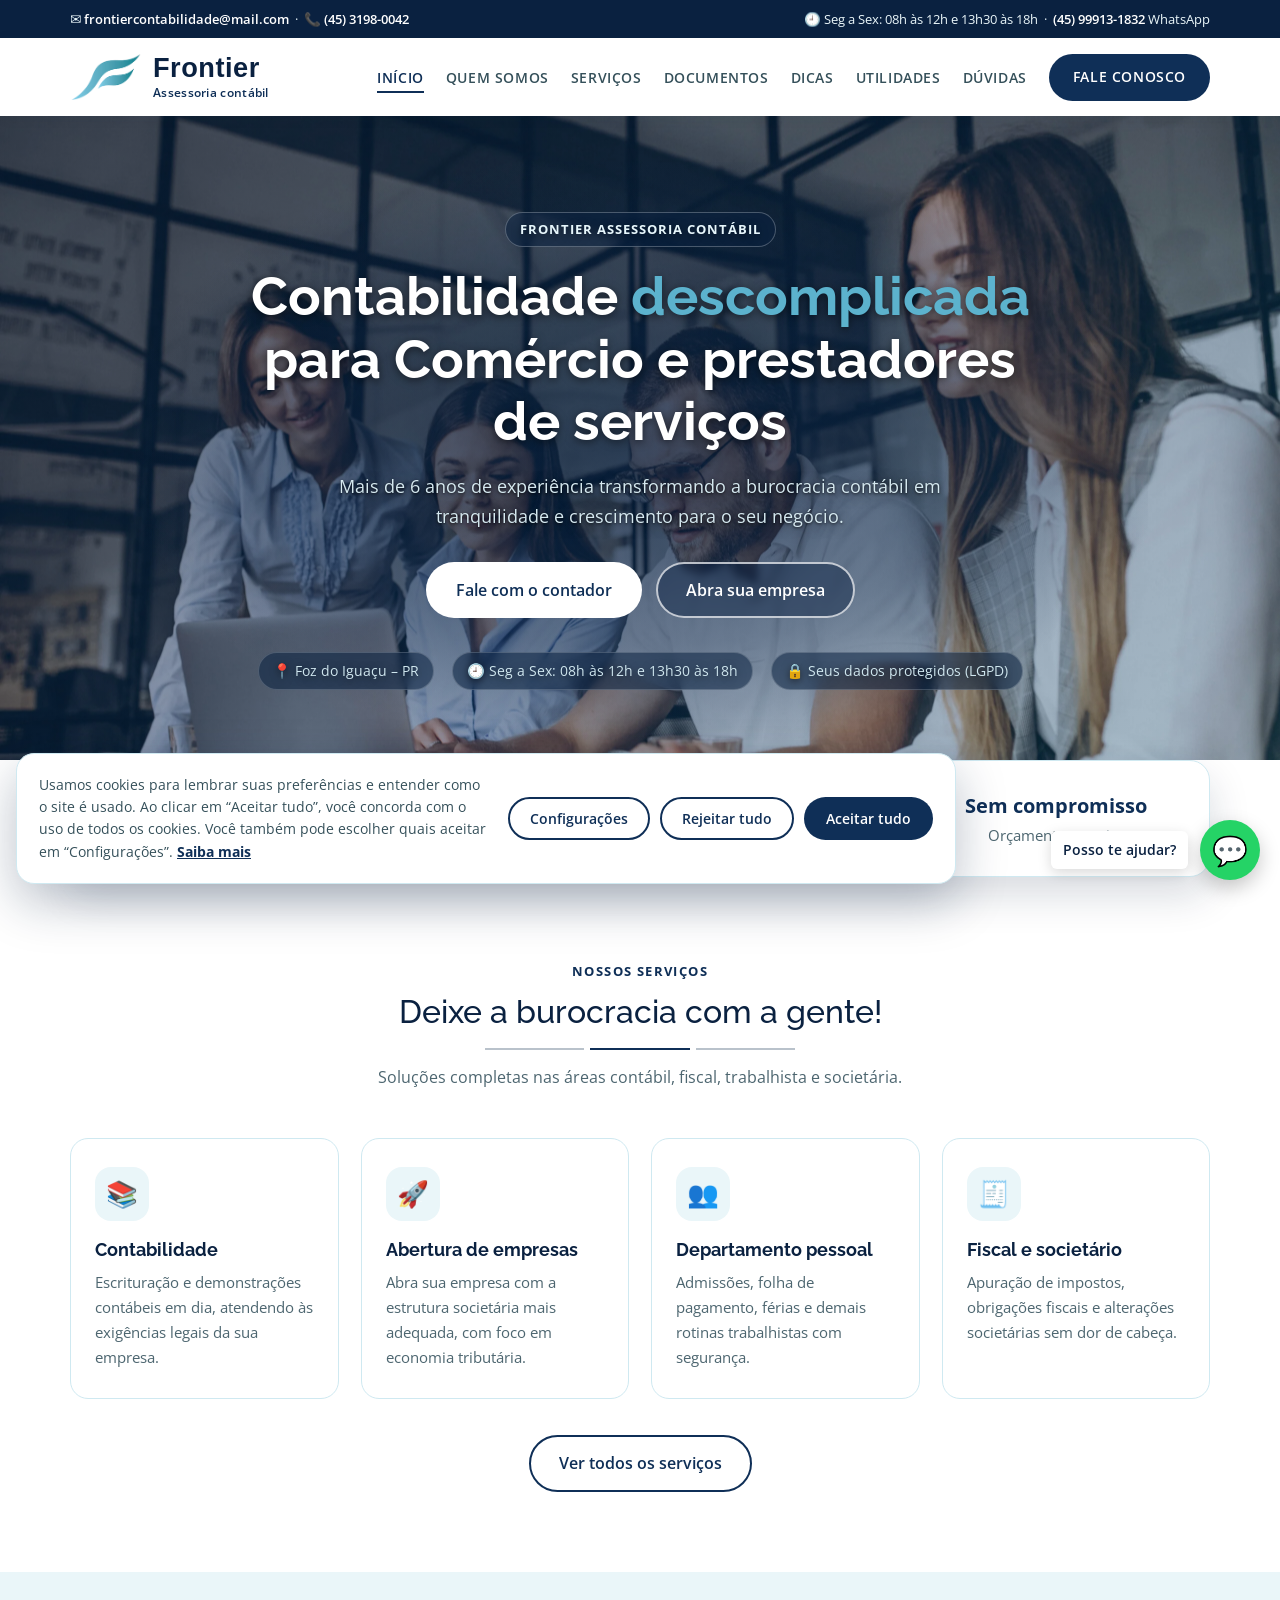
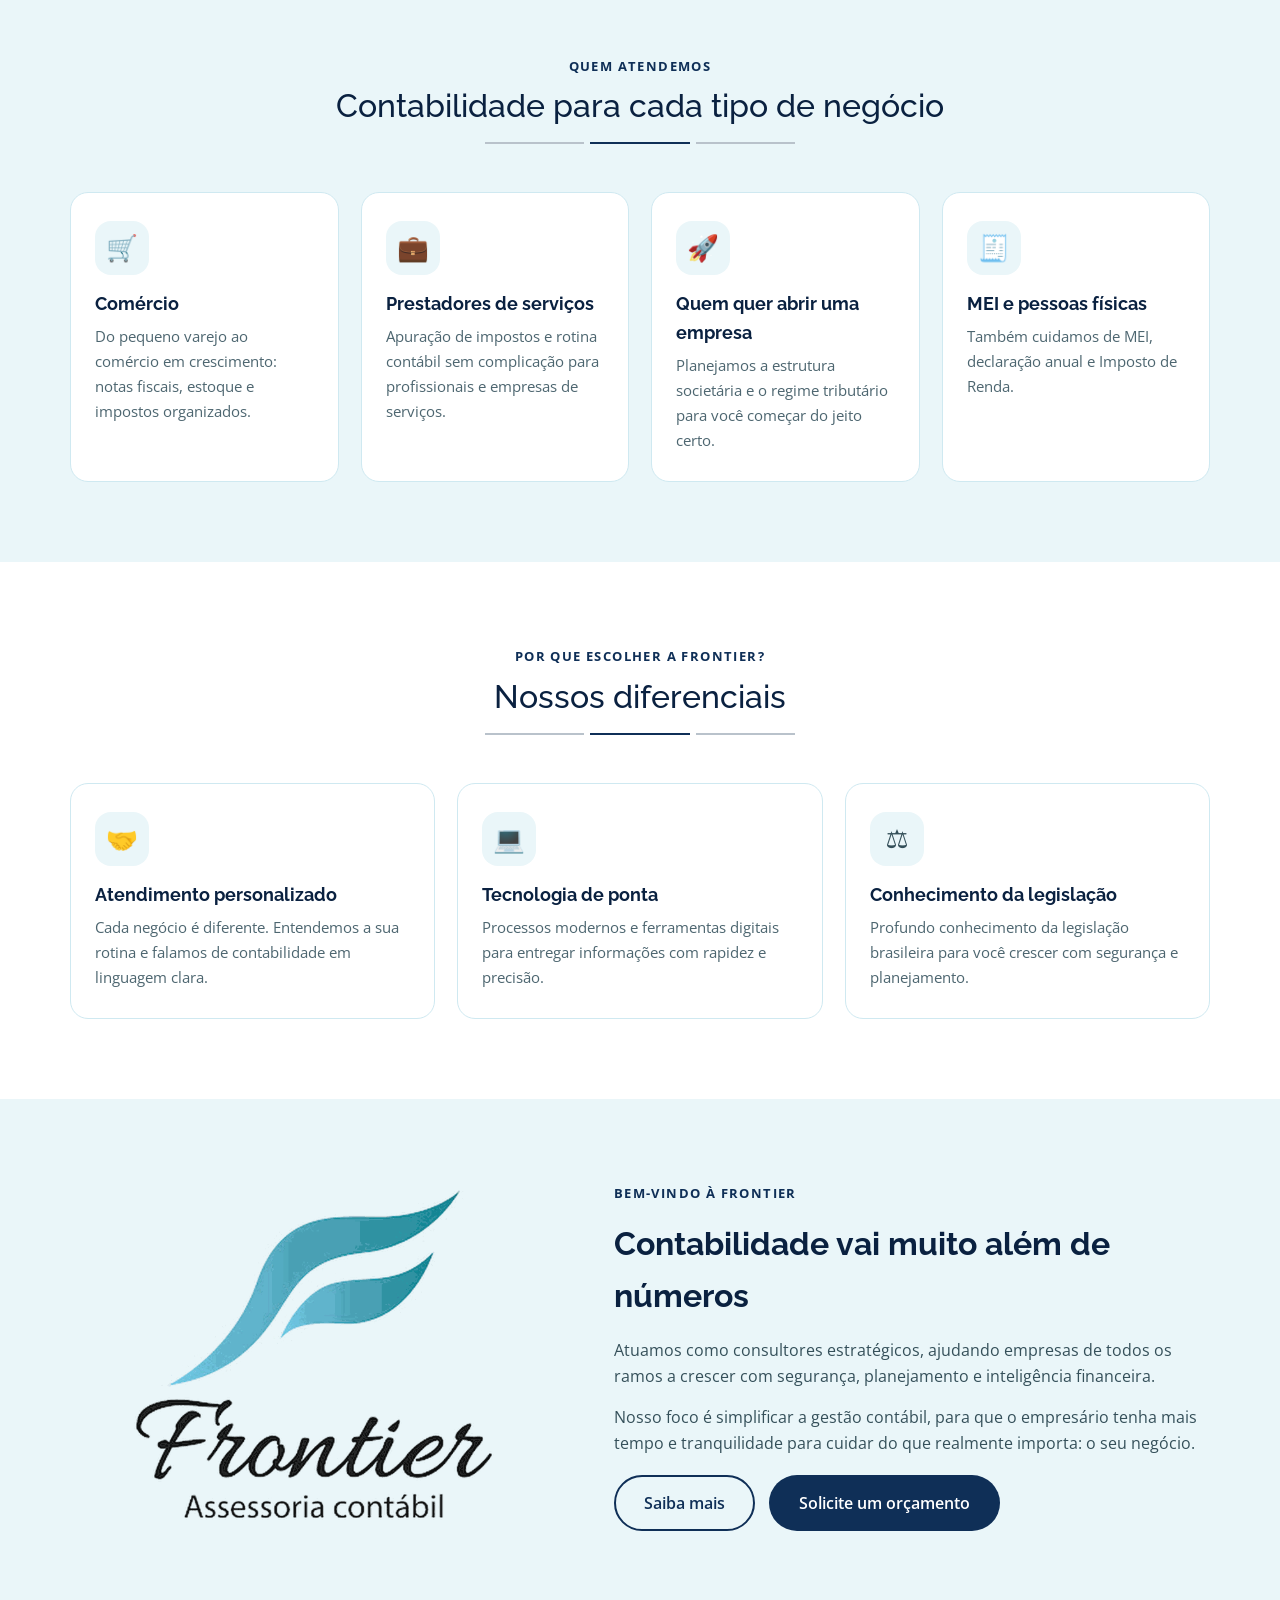
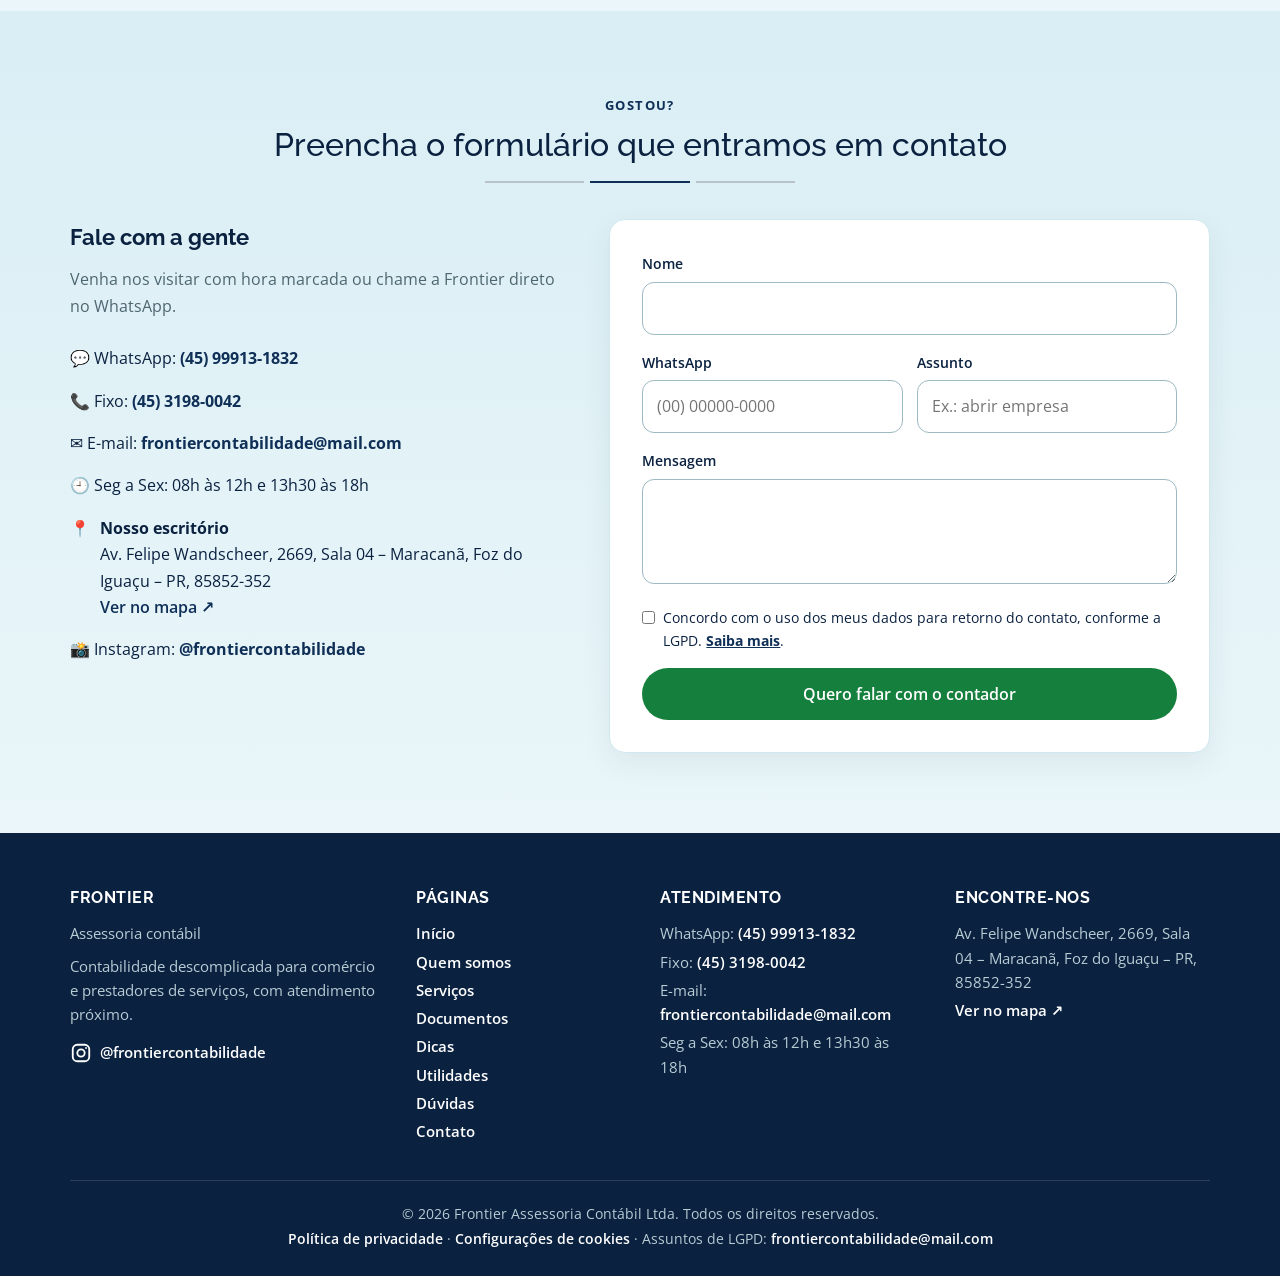
<file: index.html>
<!DOCTYPE html>
<html lang="pt-BR">
<head>
  <meta charset="UTF-8" />
  <meta name="viewport" content="width=device-width, initial-scale=1.0" />
  <title>Frontier Assessoria Contábil | Contabilidade para Comércio e Serviços</title>
  <meta name="description" content="Contabilidade descomplicada para comércio e prestadores de serviços. Mais de 6 anos de experiência transformando a burocracia contábil em tranquilidade e crescimento para o seu negócio. Agende pelo WhatsApp." />
  <meta name="theme-color" content="#0f2f57" />
  <link rel="icon" type="image/png" href="images/favicon.png" />
  <meta property="og:type" content="website" />
  <meta property="og:locale" content="pt_BR" />
  <meta property="og:title" content="Frontier Assessoria Contábil | Contabilidade para Comércio e Serviços" />
  <meta property="og:description" content="Contabilidade descomplicada para comércio e prestadores de serviços. Mais de 6 anos de experiência transformando a burocracia contábil em tranquilidade e crescimento para o seu negócio. Agende pelo WhatsApp." />
  <link rel="preconnect" href="https://fonts.googleapis.com">
  <link href="https://fonts.googleapis.com/css2?family=Open+Sans:wght@400;600;700&family=Raleway:wght@400;500;700&display=swap" rel="stylesheet">
  <link rel="stylesheet" href="styles.css" />
  <script type="application/ld+json">
  {"@context":"https://schema.org","@type":"AccountingService","name":"Frontier Assessoria Contábil Ltda",
   "description":"Contabilidade descomplicada para comércio e prestadores de serviços, com mais de 6 anos de experiência.",
   "telephone":"+55 45 99913-1832","email":"frontiercontabilidade@mail.com","sameAs":["https://www.instagram.com/frontiercontabilidade/"],
   "openingHours":["Mo-Fr 08:00-12:00","Mo-Fr 13:30-18:00"],
   "address":{"@type":"PostalAddress","streetAddress":"Av. Felipe Wandscheer, 2669, Sala 04 - Maracanã","addressLocality":"Foz do Iguaçu","addressRegion":"PR","postalCode":"85852-352","addressCountry":"BR"},
   "areaServed":"BR","knowsAbout":["Contabilidade","Abertura de empresas","Departamento pessoal","Fiscal","Societário"]}
  </script>
</head>
<body>
  <a href="#conteudo" class="skip-link">Pular para o conteúdo</a>

  <div class="topbar">
    <div class="container">
      <span>✉️ <a href="mailto:frontiercontabilidade@mail.com">frontiercontabilidade@mail.com</a> &nbsp;·&nbsp; 📞 <a href="tel:+554531980042">(45) 3198-0042</a></span>
      <span>🕘 Seg a Sex: 08h às 12h e 13h30 às 18h &nbsp;·&nbsp; <a href="#" class="js-whatsapp">(45) 99913-1832</a> WhatsApp</span>
    </div>
  </div>

  <header>
    <div class="container nav">
      <a href="index.html" class="logo" aria-label="Frontier Assessoria Contábil - início">
        <span class="logo-mark" aria-hidden="true"></span>
        <span class="logo-text"><strong>Frontier</strong><small>Assessoria contábil</small></span>
      </a>
      <button class="menu-toggle" id="menuToggle" aria-label="Abrir menu" aria-expanded="false" aria-controls="menu">☰</button>
      <ul id="menu"><li><a href="index.html" aria-current="page">Início</a></li><li><a href="sobre.html">Quem somos</a></li><li><a href="servicos.html">Serviços</a></li><li><a href="documentos.html">Documentos</a></li><li><a href="dicas.html">Dicas</a></li><li><a href="utilidades.html">Utilidades</a></li><li><a href="duvidas.html">Dúvidas</a></li><li><a href="contato.html" class="btn btn-primary" style="padding:10px 22px">Fale conosco</a></li></ul>
    </div>
  </header>

  <main id="conteudo">
    <section class="hero">
      <div class="container hero-solo">
        <span class="eyebrow">Frontier Assessoria Contábil</span>
        <h1>Contabilidade <em>descomplicada</em> para Comércio e prestadores de serviços</h1>
        <p>Mais de 6 anos de experiência transformando a burocracia contábil em tranquilidade e crescimento para o seu negócio.</p>
        <div class="hero-buttons">
          <a href="contato.html" class="btn btn-light">Fale com o contador</a>
          <a href="contato.html#agendar" class="btn btn-ghost">Abra sua empresa</a>
        </div>
        <ul class="hero-chips"><li>📍 Foz do Iguaçu – PR</li><li>🕘 Seg a Sex: 08h às 12h e 13h30 às 18h</li><li>🔒 Seus dados protegidos (LGPD)</li></ul>
      </div>
    </section>

    <div class="stats"><div class="container"><div class="stats-grid">
      <div><strong>Presencial</strong><span>Atendimento com hora marcada</span></div>
      <div><strong>+6 anos</strong><span>De experiência contábil</span></div>
      <div><strong>LGPD</strong><span>Seus dados protegidos</span></div>
      <div><strong>Sem compromisso</strong><span>Orçamento gratuito</span></div>
    </div></div></div>

    <section><div class="container">
      <div class="section-title"><span>Nossos serviços</span><h2>Deixe a burocracia com a gente!</h2><p>Soluções completas nas áreas contábil, fiscal, trabalhista e societária.</p></div>
      <div class="tiles"><a href="servicos.html" class="tile"><div class="icon" aria-hidden="true">📚</div><h3>Contabilidade</h3><p>Escrituração e demonstrações contábeis em dia, atendendo às exigências legais da sua empresa.</p></a><a href="servicos.html" class="tile"><div class="icon" aria-hidden="true">🚀</div><h3>Abertura de empresas</h3><p>Abra sua empresa com a estrutura societária mais adequada, com foco em economia tributária.</p></a><a href="servicos.html" class="tile"><div class="icon" aria-hidden="true">👥</div><h3>Departamento pessoal</h3><p>Admissões, folha de pagamento, férias e demais rotinas trabalhistas com segurança.</p></a><a href="servicos.html" class="tile"><div class="icon" aria-hidden="true">🧾</div><h3>Fiscal e societário</h3><p>Apuração de impostos, obrigações fiscais e alterações societárias sem dor de cabeça.</p></a></div>
      <p class="more"><a href="servicos.html" class="btn btn-outline">Ver todos os serviços</a></p>
    </div></section>

    <section class="soft-bg"><div class="container">
      <div class="section-title"><span>Quem atendemos</span><h2>Contabilidade para cada tipo de negócio</h2></div>
      <div class="tiles"><div class="tile static"><div class="icon" aria-hidden="true">🛒</div><h3>Comércio</h3><p>Do pequeno varejo ao comércio em crescimento: notas fiscais, estoque e impostos organizados.</p></div><div class="tile static"><div class="icon" aria-hidden="true">💼</div><h3>Prestadores de serviços</h3><p>Apuração de impostos e rotina contábil sem complicação para profissionais e empresas de serviços.</p></div><div class="tile static"><div class="icon" aria-hidden="true">🚀</div><h3>Quem quer abrir uma empresa</h3><p>Planejamos a estrutura societária e o regime tributário para você começar do jeito certo.</p></div><div class="tile static"><div class="icon" aria-hidden="true">🧾</div><h3>MEI e pessoas físicas</h3><p>Também cuidamos de MEI, declaração anual e Imposto de Renda.</p></div></div>
    </div></section>

    <section><div class="container">
      <div class="section-title"><span>Por que escolher a Frontier?</span><h2>Nossos diferenciais</h2></div>
      <div class="tiles"><div class="tile static"><div class="icon" aria-hidden="true">🤝</div><h3>Atendimento personalizado</h3><p>Cada negócio é diferente. Entendemos a sua rotina e falamos de contabilidade em linguagem clara.</p></div><div class="tile static"><div class="icon" aria-hidden="true">💻</div><h3>Tecnologia de ponta</h3><p>Processos modernos e ferramentas digitais para entregar informações com rapidez e precisão.</p></div><div class="tile static"><div class="icon" aria-hidden="true">⚖️</div><h3>Conhecimento da legislação</h3><p>Profundo conhecimento da legislação brasileira para você crescer com segurança e planejamento.</p></div></div>
    </div></section>

    <section class="about soft-bg"><div class="container about-grid">
      <div class="about-img"><div class="logo-full" role="img" aria-label="Frontier Assessoria Contábil"></div></div>
      <div>
        <div class="section-title" style="text-align:left;margin-bottom:12px"><span>Bem-vindo à Frontier</span></div>
        <h2>Contabilidade vai muito além de números</h2>
        <p style="margin-bottom:14px">Atuamos como consultores estratégicos, ajudando empresas de todos os ramos a crescer com segurança, planejamento e inteligência financeira.</p>
        <p style="margin-bottom:18px">Nosso foco é simplificar a gestão contábil, para que o empresário tenha mais tempo e tranquilidade para cuidar do que realmente importa: o seu negócio.</p>
        <p class="hero-buttons"><a href="sobre.html" class="btn btn-outline">Saiba mais</a><a href="contato.html" class="btn btn-primary">Solicite um orçamento</a></p>
      </div>
    </div></section>

    <section class="contact" id="contato-rapido"><div class="container">
      <div class="section-title"><span>Gostou?</span><h2>Preencha o formulário que entramos em contato</h2></div>
      <div class="contact-grid">
        <div class="contact-info"><h3>Fale com a gente</h3><p>Venha nos visitar com hora marcada ou chame a Frontier direto no WhatsApp.</p>
        <ul>
          <li>💬 WhatsApp: <a href="#" class="phone js-whatsapp">(45) 99913-1832</a></li>
          <li>📞 Fixo: <a href="tel:+554531980042" class="phone">(45) 3198-0042</a></li>
          <li>✉️ E-mail: <a href="mailto:frontiercontabilidade@mail.com" class="phone">frontiercontabilidade@mail.com</a></li>
          <li>🕘 Seg a Sex: 08h às 12h e 13h30 às 18h</li>
          <li class="addr">📍 <span><strong>Nosso escritório</strong><br><span class="js-endereco"></span><br><a href="#" class="js-mapa" target="_blank" rel="noopener">Ver no mapa ↗</a></span></li>
          <li>📸 Instagram: <a href="https://www.instagram.com/frontiercontabilidade/" target="_blank" rel="noopener" class="phone">@frontiercontabilidade</a></li>
        </ul></div>
        <form id="quickForm">
        <div class="field"><label for="q-nome">Nome</label><input type="text" id="q-nome" autocomplete="name" required /></div>
        <div class="field-row">
          <div class="field"><label for="q-tel">WhatsApp</label><input type="tel" id="q-tel" autocomplete="tel" inputmode="tel" placeholder="(00) 00000-0000" required /></div>
          <div class="field"><label for="q-assunto">Assunto</label><input type="text" id="q-assunto" placeholder="Ex.: abrir empresa" required /></div>
        </div>
        <div class="field"><label for="q-msg">Mensagem</label><textarea id="q-msg" rows="3"></textarea></div>
        <label class="check"><input type="checkbox" required /> <span>Concordo com o uso dos meus dados para retorno do contato, conforme a LGPD. <a href="politica-de-privacidade.html">Saiba mais</a>.</span></label>
        <button type="submit" class="btn btn-green">Quero falar com o contador</button>
      </form>
      </div>
    </div></section>
</main>

  <footer>
    <div class="container">
      <div class="footer-grid">
        <div>
          <h4>Frontier</h4>
          <p>Assessoria contábil</p>
          <p style="margin-top:8px">Contabilidade descomplicada para comércio e prestadores de serviços, com atendimento próximo.</p>
          <p class="social"><a href="https://www.instagram.com/frontiercontabilidade/" target="_blank" rel="noopener" aria-label="Instagram da Frontier"><svg viewBox="0 0 24 24" width="22" height="22" fill="none" stroke="currentColor" stroke-width="2" aria-hidden="true"><rect x="3" y="3" width="18" height="18" rx="5"/><circle cx="12" cy="12" r="4"/><circle cx="17.5" cy="6.5" r="1" fill="currentColor" stroke="none"/></svg><span>@frontiercontabilidade</span></a></p>
        </div>
        <div><h4>Páginas</h4><p><a href="index.html">Início</a></p><p><a href="sobre.html">Quem somos</a></p><p><a href="servicos.html">Serviços</a></p><p><a href="documentos.html">Documentos</a></p><p><a href="dicas.html">Dicas</a></p><p><a href="utilidades.html">Utilidades</a></p><p><a href="duvidas.html">Dúvidas</a></p><p><a href="contato.html">Contato</a></p></div>
        <div>
          <h4>Atendimento</h4>
          <p>WhatsApp: <a href="#" class="js-whatsapp">(45) 99913-1832</a></p>
          <p>Fixo: <a href="tel:+554531980042">(45) 3198-0042</a></p>
          <p>E-mail: <a href="mailto:frontiercontabilidade@mail.com">frontiercontabilidade@mail.com</a></p>
          <p>Seg a Sex: 08h às 12h e 13h30 às 18h</p>
        </div>
        <div>
          <h4>Encontre-nos</h4>
          <p class="js-endereco"></p>
          <p><a href="#" class="js-mapa" target="_blank" rel="noopener">Ver no mapa ↗</a></p>
        </div>
      </div>
      <div class="footer-bottom">© <span id="ano"></span> Frontier Assessoria Contábil Ltda. Todos os direitos reservados.<br>
        <a href="politica-de-privacidade.html">Política de privacidade</a> · <button type="button" class="link-btn" id="abrirCookies">Configurações de cookies</button> · Assuntos de LGPD: <a href="mailto:frontiercontabilidade@mail.com">frontiercontabilidade@mail.com</a></div>
    </div>
  </footer>

  <a class="whatsapp js-whatsapp" href="#" aria-label="Falar no WhatsApp">💬</a>
  <script src="script.js"></script>
</body>
</html>
</file>
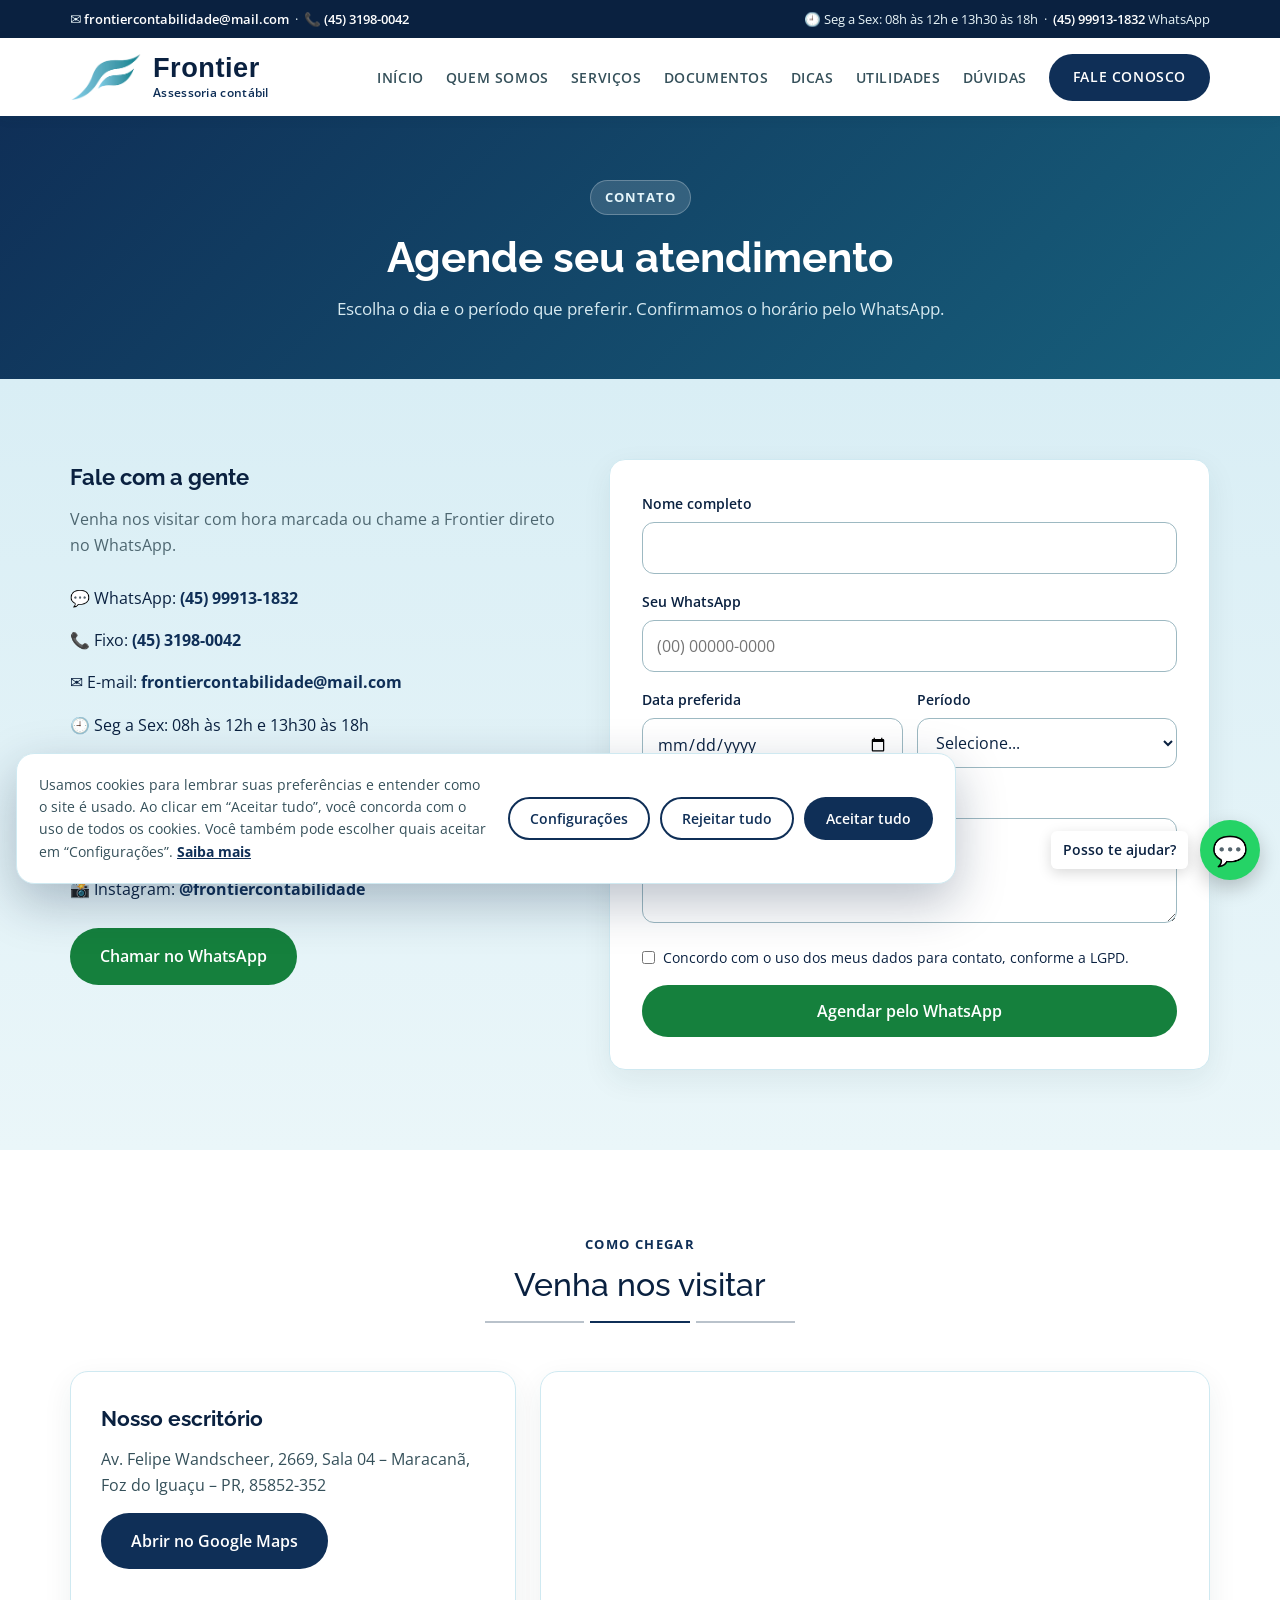
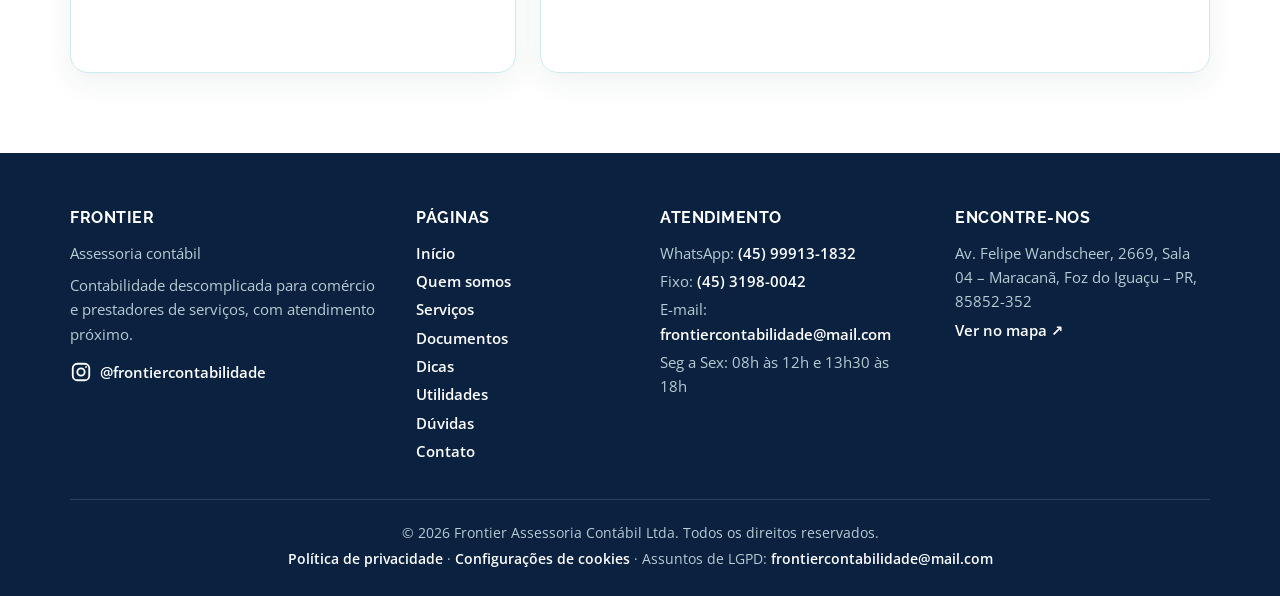
<file: contato.html>
<!DOCTYPE html>
<html lang="pt-BR">
<head>
  <meta charset="UTF-8" />
  <meta name="viewport" content="width=device-width, initial-scale=1.0" />
  <title>Contato e agendamento | Frontier Assessoria Contábil</title>
  <meta name="description" content="Agende seu atendimento na Frontier Assessoria Contábil, em Foz do Iguaçu, ou fale pelo WhatsApp." />
  <meta name="theme-color" content="#0f2f57" />
  <link rel="icon" type="image/png" href="images/favicon.png" />
  <meta property="og:type" content="website" />
  <meta property="og:locale" content="pt_BR" />
  <meta property="og:title" content="Contato e agendamento | Frontier Assessoria Contábil" />
  <meta property="og:description" content="Agende seu atendimento na Frontier Assessoria Contábil, em Foz do Iguaçu, ou fale pelo WhatsApp." />
  <link rel="preconnect" href="https://fonts.googleapis.com">
  <link href="https://fonts.googleapis.com/css2?family=Open+Sans:wght@400;600;700&family=Raleway:wght@400;500;700&display=swap" rel="stylesheet">
  <link rel="stylesheet" href="styles.css" />
</head>
<body>
  <a href="#conteudo" class="skip-link">Pular para o conteúdo</a>

  <div class="topbar">
    <div class="container">
      <span>✉️ <a href="mailto:frontiercontabilidade@mail.com">frontiercontabilidade@mail.com</a> &nbsp;·&nbsp; 📞 <a href="tel:+554531980042">(45) 3198-0042</a></span>
      <span>🕘 Seg a Sex: 08h às 12h e 13h30 às 18h &nbsp;·&nbsp; <a href="#" class="js-whatsapp">(45) 99913-1832</a> WhatsApp</span>
    </div>
  </div>

  <header>
    <div class="container nav">
      <a href="index.html" class="logo" aria-label="Frontier Assessoria Contábil - início">
        <span class="logo-mark" aria-hidden="true"></span>
        <span class="logo-text"><strong>Frontier</strong><small>Assessoria contábil</small></span>
      </a>
      <button class="menu-toggle" id="menuToggle" aria-label="Abrir menu" aria-expanded="false" aria-controls="menu">☰</button>
      <ul id="menu"><li><a href="index.html">Início</a></li><li><a href="sobre.html">Quem somos</a></li><li><a href="servicos.html">Serviços</a></li><li><a href="documentos.html">Documentos</a></li><li><a href="dicas.html">Dicas</a></li><li><a href="utilidades.html">Utilidades</a></li><li><a href="duvidas.html">Dúvidas</a></li><li><a href="contato.html" class="btn btn-primary" style="padding:10px 22px">Fale conosco</a></li></ul>
    </div>
  </header>

  <main id="conteudo">
    <section class="page-hero"><div class="container"><span class="eyebrow">Contato</span><h1>Agende seu atendimento</h1><p>Escolha o dia e o período que preferir. Confirmamos o horário pelo WhatsApp.</p></div></section>
    <section class="contact" id="agendar"><div class="container"><div class="contact-grid">
      <div class="contact-info">
        <h3>Fale com a gente</h3>
        <p>Venha nos visitar com hora marcada ou chame a Frontier direto no WhatsApp.</p>
        <ul>
          <li>💬 WhatsApp: <a href="#" class="phone js-whatsapp">(45) 99913-1832</a></li>
          <li>📞 Fixo: <a href="tel:+554531980042" class="phone">(45) 3198-0042</a></li>
          <li>✉️ E-mail: <a href="mailto:frontiercontabilidade@mail.com" class="phone">frontiercontabilidade@mail.com</a></li>
          <li>🕘 Seg a Sex: 08h às 12h e 13h30 às 18h</li>
          <li class="addr">📍 <span><strong>Nosso escritório</strong><br><span class="js-endereco"></span><br><a href="#" class="js-mapa" target="_blank" rel="noopener">Ver no mapa ↗</a></span></li>
          <li>📸 Instagram: <a href="https://www.instagram.com/frontiercontabilidade/" target="_blank" rel="noopener" class="phone">@frontiercontabilidade</a></li>
        </ul>
        <p style="margin-top:18px"><a href="#" class="btn btn-green js-whatsapp">Chamar no WhatsApp</a></p>
      </div>
      <form id="contactForm">
        <div class="field"><label for="nome">Nome completo</label><input type="text" id="nome" name="nome" autocomplete="name" required /></div>
        <div class="field"><label for="telefone">Seu WhatsApp</label><input type="tel" id="telefone" name="telefone" autocomplete="tel" inputmode="tel" placeholder="(00) 00000-0000" required /></div>
        <div class="field-row">
          <div class="field"><label for="data">Data preferida</label><input type="date" id="data" name="data" required /></div>
          <div class="field"><label for="periodo">Período</label>
            <select id="periodo" name="periodo" required><option value="">Selecione...</option><option>Manhã</option><option>Tarde</option><option>Sem preferência</option></select>
          </div>
        </div>
        <div class="field"><label for="mensagem">Mensagem (opcional)</label><textarea id="mensagem" name="mensagem" rows="3"></textarea></div>
        <label class="check"><input type="checkbox" required /> Concordo com o uso dos meus dados para contato, conforme a LGPD.</label>
        <button type="submit" class="btn btn-green">Agendar pelo WhatsApp</button>
      </form>
    </div></div></section>
    <section><div class="container">
      <div class="section-title"><span>Como chegar</span><h2>Venha nos visitar</h2></div>
      <div class="location">
        <div class="location-card">
          <h3>Nosso escritório</h3>
          <p class="js-endereco"></p>
          <p style="margin-top:14px"><a href="#" class="btn btn-primary js-mapa" target="_blank" rel="noopener">Abrir no Google Maps</a></p>
        </div>
        <div class="map-wrap"><iframe id="mapa" title="Mapa com a localização da Frontier Assessoria Contábil" loading="lazy" referrerpolicy="no-referrer-when-downgrade" allowfullscreen></iframe></div>
      </div>
    </div></section>
  </main>

  <footer>
    <div class="container">
      <div class="footer-grid">
        <div>
          <h4>Frontier</h4>
          <p>Assessoria contábil</p>
          <p style="margin-top:8px">Contabilidade descomplicada para comércio e prestadores de serviços, com atendimento próximo.</p>
          <p class="social"><a href="https://www.instagram.com/frontiercontabilidade/" target="_blank" rel="noopener" aria-label="Instagram da Frontier"><svg viewBox="0 0 24 24" width="22" height="22" fill="none" stroke="currentColor" stroke-width="2" aria-hidden="true"><rect x="3" y="3" width="18" height="18" rx="5"/><circle cx="12" cy="12" r="4"/><circle cx="17.5" cy="6.5" r="1" fill="currentColor" stroke="none"/></svg><span>@frontiercontabilidade</span></a></p>
        </div>
        <div><h4>Páginas</h4><p><a href="index.html">Início</a></p><p><a href="sobre.html">Quem somos</a></p><p><a href="servicos.html">Serviços</a></p><p><a href="documentos.html">Documentos</a></p><p><a href="dicas.html">Dicas</a></p><p><a href="utilidades.html">Utilidades</a></p><p><a href="duvidas.html">Dúvidas</a></p><p><a href="contato.html">Contato</a></p></div>
        <div>
          <h4>Atendimento</h4>
          <p>WhatsApp: <a href="#" class="js-whatsapp">(45) 99913-1832</a></p>
          <p>Fixo: <a href="tel:+554531980042">(45) 3198-0042</a></p>
          <p>E-mail: <a href="mailto:frontiercontabilidade@mail.com">frontiercontabilidade@mail.com</a></p>
          <p>Seg a Sex: 08h às 12h e 13h30 às 18h</p>
        </div>
        <div>
          <h4>Encontre-nos</h4>
          <p class="js-endereco"></p>
          <p><a href="#" class="js-mapa" target="_blank" rel="noopener">Ver no mapa ↗</a></p>
        </div>
      </div>
      <div class="footer-bottom">© <span id="ano"></span> Frontier Assessoria Contábil Ltda. Todos os direitos reservados.<br>
        <a href="politica-de-privacidade.html">Política de privacidade</a> · <button type="button" class="link-btn" id="abrirCookies">Configurações de cookies</button> · Assuntos de LGPD: <a href="mailto:frontiercontabilidade@mail.com">frontiercontabilidade@mail.com</a></div>
    </div>
  </footer>

  <a class="whatsapp js-whatsapp" href="#" aria-label="Falar no WhatsApp">💬</a>
  <script src="script.js"></script>
</body>
</html>
</file>
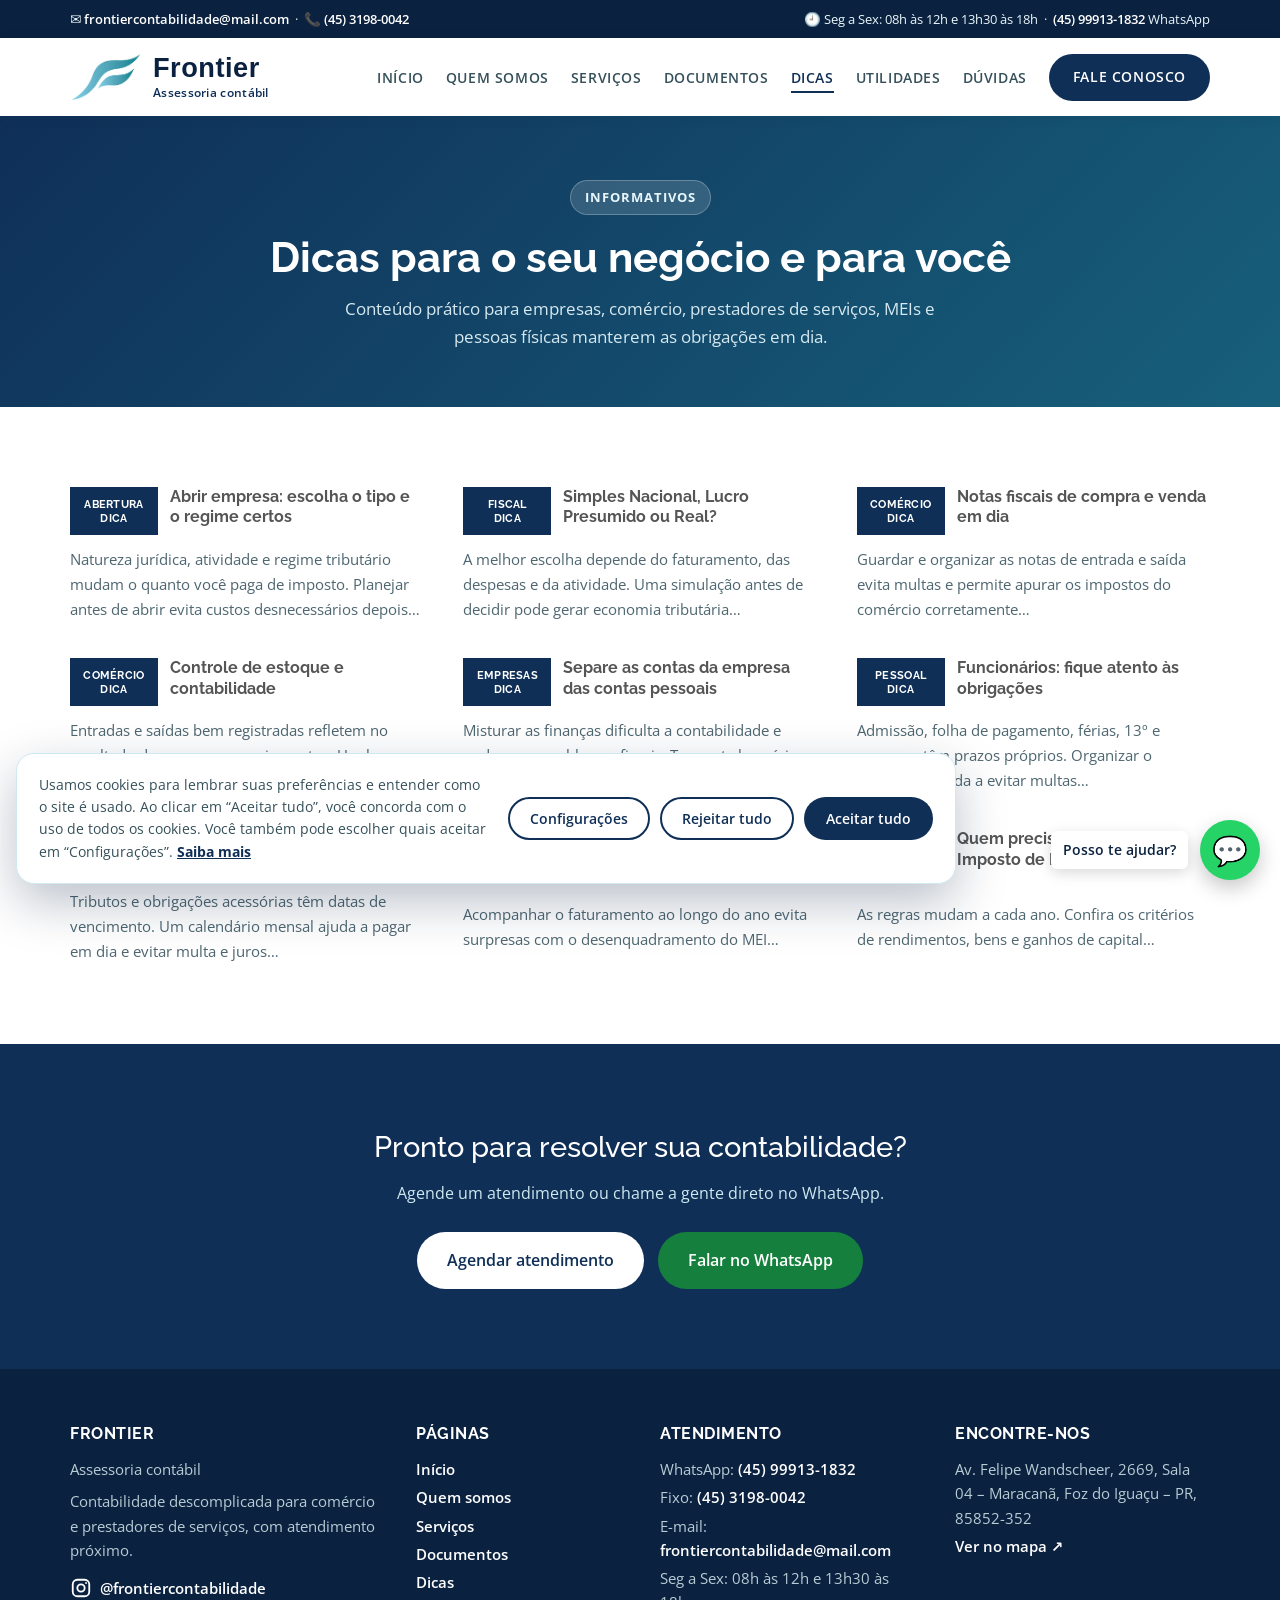
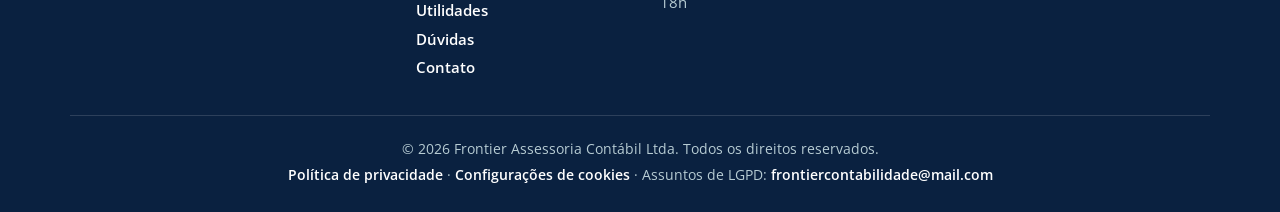
<file: dicas.html>
<!DOCTYPE html>
<html lang="pt-BR">
<head>
  <meta charset="UTF-8" />
  <meta name="viewport" content="width=device-width, initial-scale=1.0" />
  <title>Dicas | Frontier Assessoria Contábil</title>
  <meta name="description" content="Dicas contábeis para empresas, comércio, prestadores de serviços, MEI e pessoas físicas, e atalhos para os sites do governo mais usados." />
  <meta name="theme-color" content="#0f2f57" />
  <link rel="icon" type="image/png" href="images/favicon.png" />
  <meta property="og:type" content="website" />
  <meta property="og:locale" content="pt_BR" />
  <meta property="og:title" content="Dicas | Frontier Assessoria Contábil" />
  <meta property="og:description" content="Dicas contábeis para empresas, comércio, prestadores de serviços, MEI e pessoas físicas, e atalhos para os sites do governo mais usados." />
  <link rel="preconnect" href="https://fonts.googleapis.com">
  <link href="https://fonts.googleapis.com/css2?family=Open+Sans:wght@400;600;700&family=Raleway:wght@400;500;700&display=swap" rel="stylesheet">
  <link rel="stylesheet" href="styles.css" />
</head>
<body>
  <a href="#conteudo" class="skip-link">Pular para o conteúdo</a>

  <div class="topbar">
    <div class="container">
      <span>✉️ <a href="mailto:frontiercontabilidade@mail.com">frontiercontabilidade@mail.com</a> &nbsp;·&nbsp; 📞 <a href="tel:+554531980042">(45) 3198-0042</a></span>
      <span>🕘 Seg a Sex: 08h às 12h e 13h30 às 18h &nbsp;·&nbsp; <a href="#" class="js-whatsapp">(45) 99913-1832</a> WhatsApp</span>
    </div>
  </div>

  <header>
    <div class="container nav">
      <a href="index.html" class="logo" aria-label="Frontier Assessoria Contábil - início">
        <span class="logo-mark" aria-hidden="true"></span>
        <span class="logo-text"><strong>Frontier</strong><small>Assessoria contábil</small></span>
      </a>
      <button class="menu-toggle" id="menuToggle" aria-label="Abrir menu" aria-expanded="false" aria-controls="menu">☰</button>
      <ul id="menu"><li><a href="index.html">Início</a></li><li><a href="sobre.html">Quem somos</a></li><li><a href="servicos.html">Serviços</a></li><li><a href="documentos.html">Documentos</a></li><li><a href="dicas.html" aria-current="page">Dicas</a></li><li><a href="utilidades.html">Utilidades</a></li><li><a href="duvidas.html">Dúvidas</a></li><li><a href="contato.html" class="btn btn-primary" style="padding:10px 22px">Fale conosco</a></li></ul>
    </div>
  </header>

  <main id="conteudo">
    <section class="page-hero"><div class="container"><span class="eyebrow">Informativos</span><h1>Dicas para o seu negócio e para você</h1><p>Conteúdo prático para empresas, comércio, prestadores de serviços, MEIs e pessoas físicas manterem as obrigações em dia.</p></div></section>
    <section><div class="container"><div class="news-grid"><article class="news-item"><span class="news-tag">Abertura<br>Dica</span><h3>Abrir empresa: escolha o tipo e o regime certos</h3><p>Natureza jurídica, atividade e regime tributário mudam o quanto você paga de imposto. Planejar antes de abrir evita custos desnecessários depois…</p></article><article class="news-item"><span class="news-tag">Fiscal<br>Dica</span><h3>Simples Nacional, Lucro Presumido ou Real?</h3><p>A melhor escolha depende do faturamento, das despesas e da atividade. Uma simulação antes de decidir pode gerar economia tributária…</p></article><article class="news-item"><span class="news-tag">Comércio<br>Dica</span><h3>Notas fiscais de compra e venda em dia</h3><p>Guardar e organizar as notas de entrada e saída evita multas e permite apurar os impostos do comércio corretamente…</p></article><article class="news-item"><span class="news-tag">Comércio<br>Dica</span><h3>Controle de estoque e contabilidade</h3><p>Entradas e saídas bem registradas refletem no resultado da empresa e nos impostos. Um bom controle de estoque facilita a vida de todos…</p></article><article class="news-item"><span class="news-tag">Empresas<br>Dica</span><h3>Separe as contas da empresa das contas pessoais</h3><p>Misturar as finanças dificulta a contabilidade e pode gerar problemas fiscais. Ter conta bancária própria da empresa é o primeiro passo…</p></article><article class="news-item"><span class="news-tag">Pessoal<br>Dica</span><h3>Funcionários: fique atento às obrigações</h3><p>Admissão, folha de pagamento, férias, 13º e encargos têm prazos próprios. Organizar o calendário ajuda a evitar multas…</p></article><article class="news-item"><span class="news-tag">Fiscal<br>Dica</span><h3>Acompanhe o calendário de impostos</h3><p>Tributos e obrigações acessórias têm datas de vencimento. Um calendário mensal ajuda a pagar em dia e evitar multa e juros…</p></article><article class="news-item"><span class="news-tag">MEI<br>Dica</span><h3>Faturamento do MEI: hora de migrar para ME?</h3><p>Acompanhar o faturamento ao longo do ano evita surpresas com o desenquadramento do MEI…</p></article><article class="news-item"><span class="news-tag">IRPF<br>Dica</span><h3>Quem precisa declarar o Imposto de Renda</h3><p>As regras mudam a cada ano. Confira os critérios de rendimentos, bens e ganhos de capital…</p></article></div></div></section>
    <section class="cta-band"><div class="container">
      <h2>Pronto para resolver sua contabilidade?</h2>
      <p>Agende um atendimento ou chame a gente direto no WhatsApp.</p>
      <div class="hero-buttons"><a href="contato.html" class="btn btn-light">Agendar atendimento</a><a href="#" class="btn btn-green js-whatsapp">Falar no WhatsApp</a></div>
    </div></section>
  </main>

  <footer>
    <div class="container">
      <div class="footer-grid">
        <div>
          <h4>Frontier</h4>
          <p>Assessoria contábil</p>
          <p style="margin-top:8px">Contabilidade descomplicada para comércio e prestadores de serviços, com atendimento próximo.</p>
          <p class="social"><a href="https://www.instagram.com/frontiercontabilidade/" target="_blank" rel="noopener" aria-label="Instagram da Frontier"><svg viewBox="0 0 24 24" width="22" height="22" fill="none" stroke="currentColor" stroke-width="2" aria-hidden="true"><rect x="3" y="3" width="18" height="18" rx="5"/><circle cx="12" cy="12" r="4"/><circle cx="17.5" cy="6.5" r="1" fill="currentColor" stroke="none"/></svg><span>@frontiercontabilidade</span></a></p>
        </div>
        <div><h4>Páginas</h4><p><a href="index.html">Início</a></p><p><a href="sobre.html">Quem somos</a></p><p><a href="servicos.html">Serviços</a></p><p><a href="documentos.html">Documentos</a></p><p><a href="dicas.html">Dicas</a></p><p><a href="utilidades.html">Utilidades</a></p><p><a href="duvidas.html">Dúvidas</a></p><p><a href="contato.html">Contato</a></p></div>
        <div>
          <h4>Atendimento</h4>
          <p>WhatsApp: <a href="#" class="js-whatsapp">(45) 99913-1832</a></p>
          <p>Fixo: <a href="tel:+554531980042">(45) 3198-0042</a></p>
          <p>E-mail: <a href="mailto:frontiercontabilidade@mail.com">frontiercontabilidade@mail.com</a></p>
          <p>Seg a Sex: 08h às 12h e 13h30 às 18h</p>
        </div>
        <div>
          <h4>Encontre-nos</h4>
          <p class="js-endereco"></p>
          <p><a href="#" class="js-mapa" target="_blank" rel="noopener">Ver no mapa ↗</a></p>
        </div>
      </div>
      <div class="footer-bottom">© <span id="ano"></span> Frontier Assessoria Contábil Ltda. Todos os direitos reservados.<br>
        <a href="politica-de-privacidade.html">Política de privacidade</a> · <button type="button" class="link-btn" id="abrirCookies">Configurações de cookies</button> · Assuntos de LGPD: <a href="mailto:frontiercontabilidade@mail.com">frontiercontabilidade@mail.com</a></div>
    </div>
  </footer>

  <a class="whatsapp js-whatsapp" href="#" aria-label="Falar no WhatsApp">💬</a>
  <script src="script.js"></script>
</body>
</html>
</file>
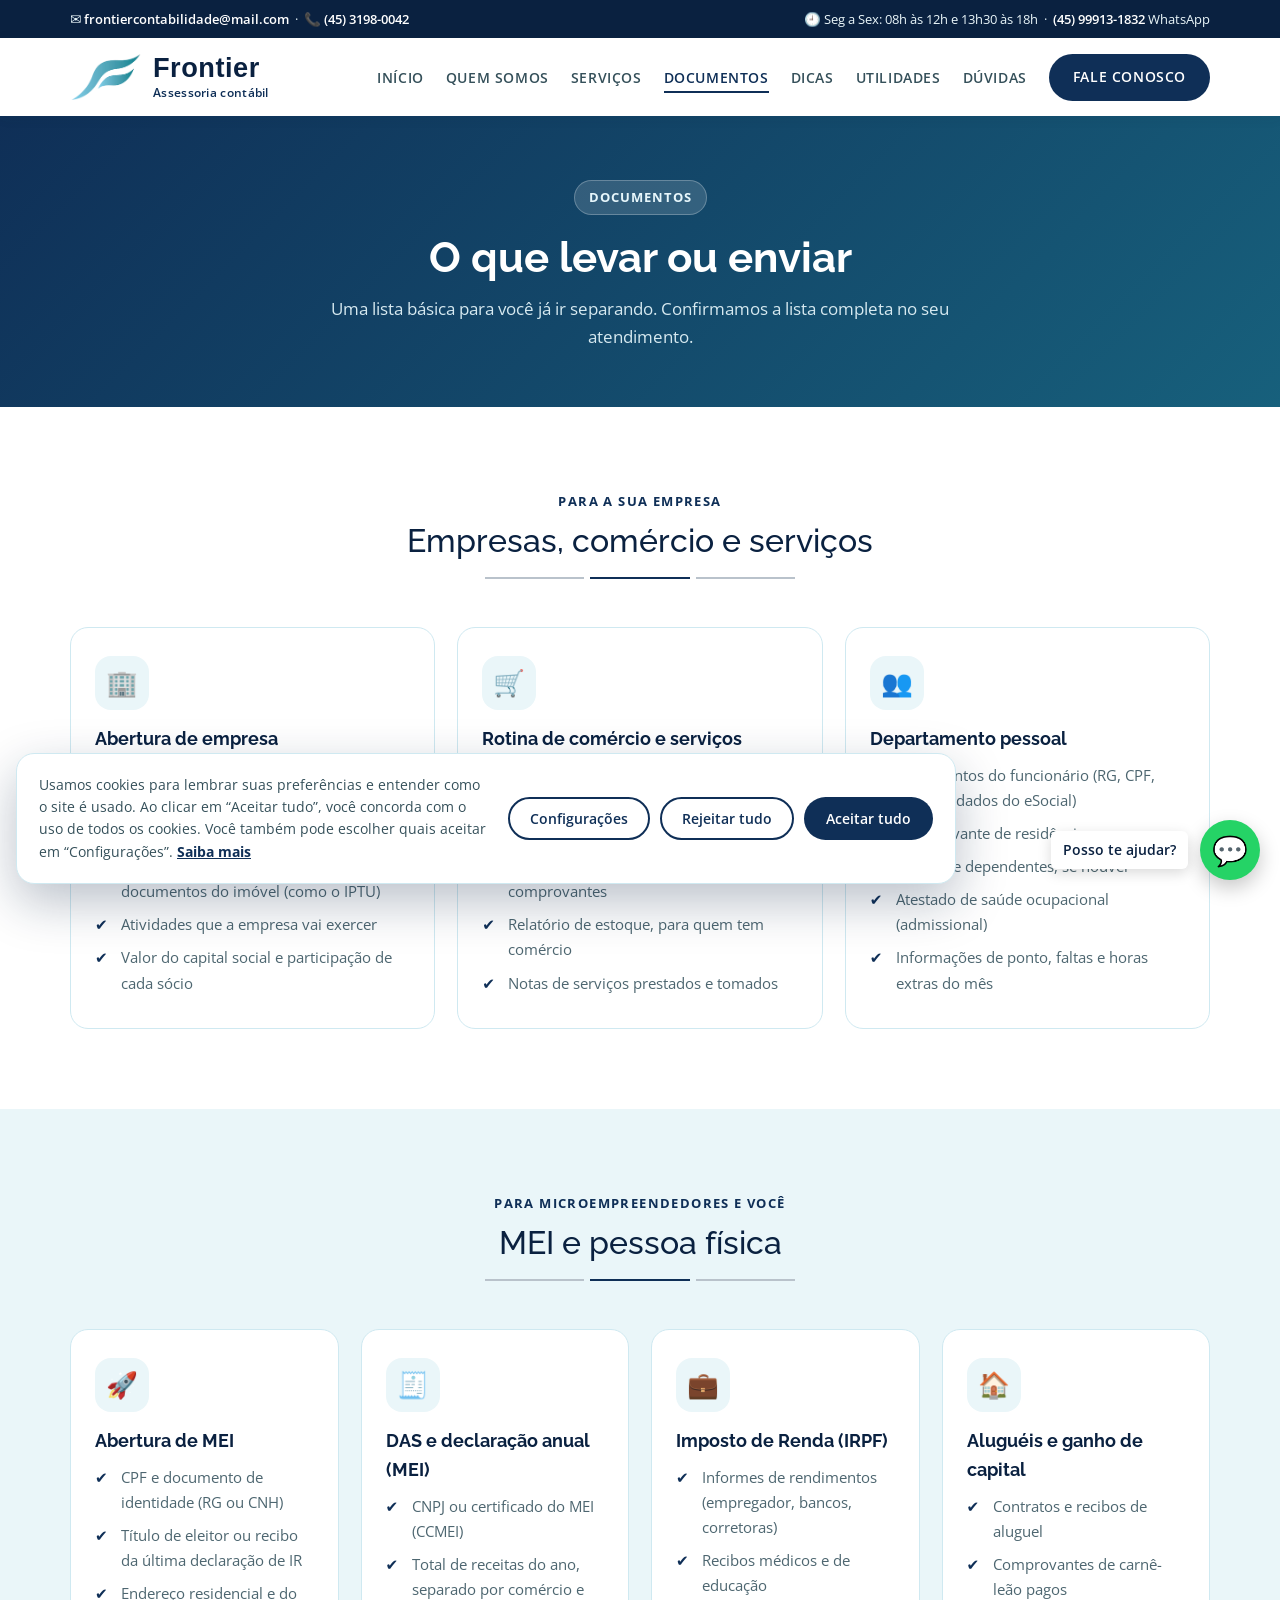
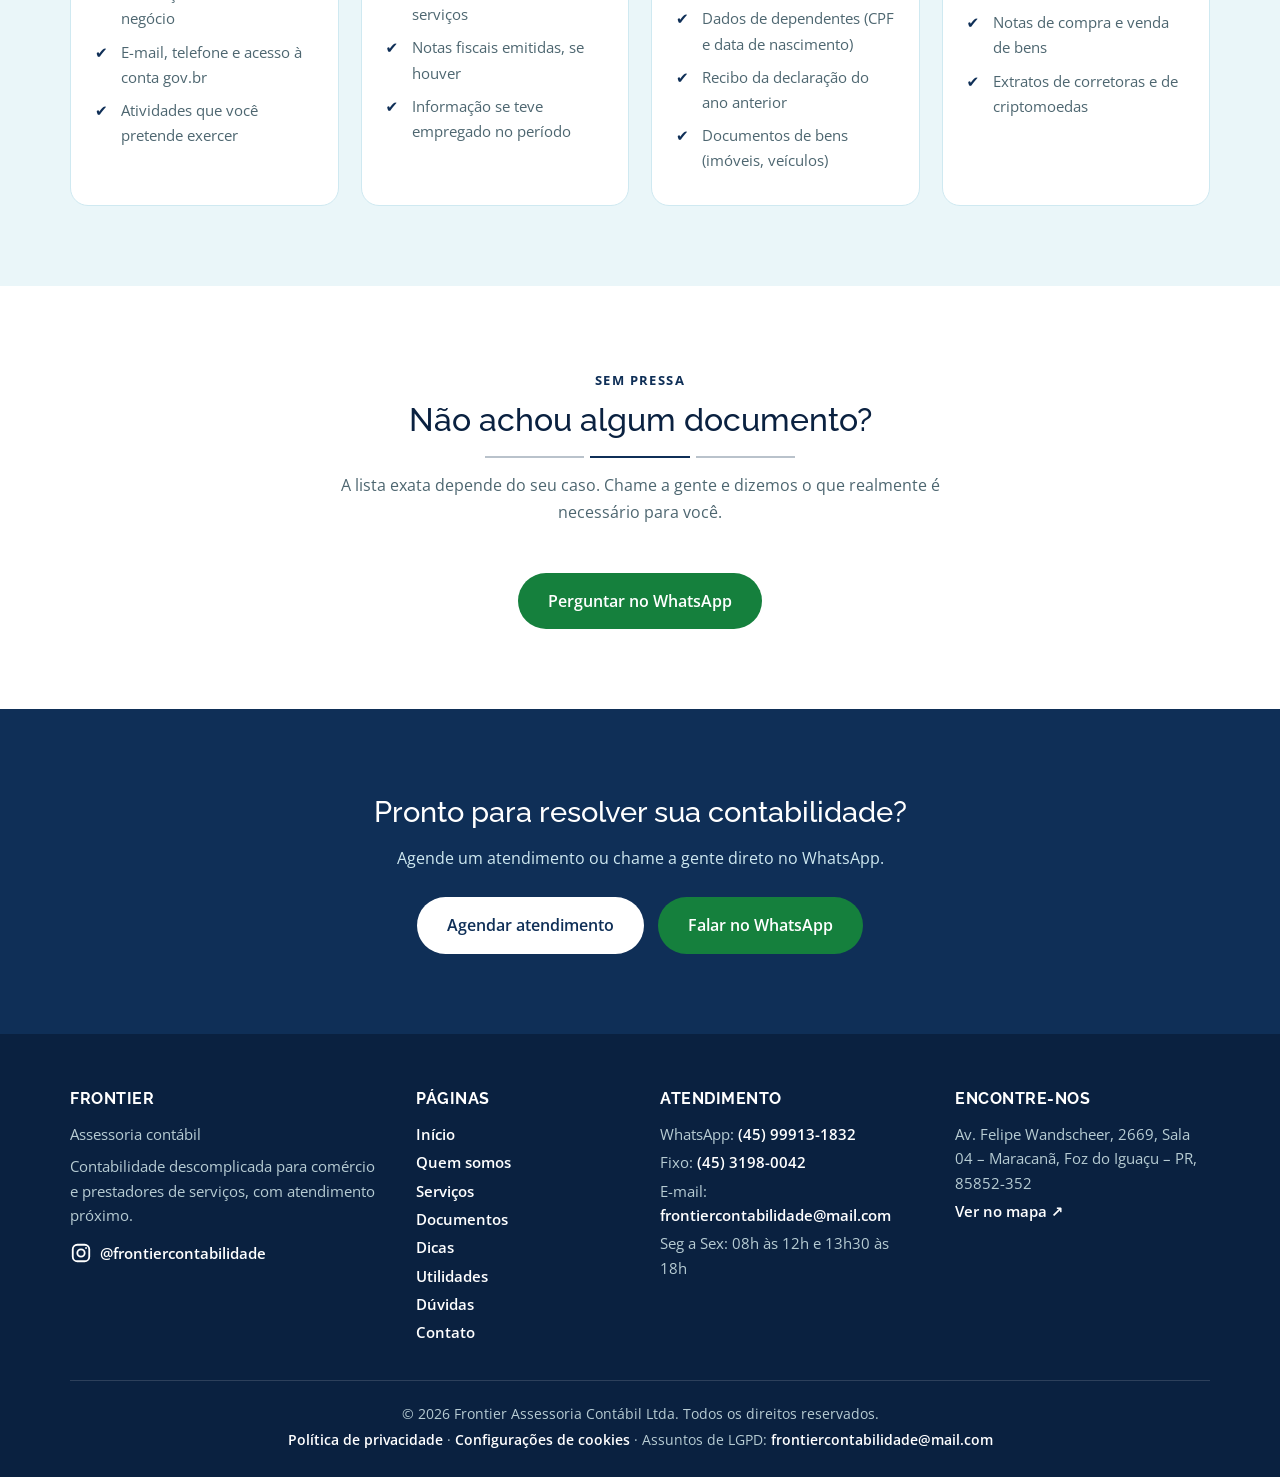
<file: documentos.html>
<!DOCTYPE html>
<html lang="pt-BR">
<head>
  <meta charset="UTF-8" />
  <meta name="viewport" content="width=device-width, initial-scale=1.0" />
  <title>Documentos necessários | Frontier Assessoria Contábil</title>
  <meta name="description" content="Lista básica de documentos para abrir empresa, manter a rotina contábil e fiscal, departamento pessoal, MEI e Imposto de Renda." />
  <meta name="theme-color" content="#0f2f57" />
  <link rel="icon" type="image/png" href="images/favicon.png" />
  <meta property="og:type" content="website" />
  <meta property="og:locale" content="pt_BR" />
  <meta property="og:title" content="Documentos necessários | Frontier Assessoria Contábil" />
  <meta property="og:description" content="Lista básica de documentos para abrir empresa, manter a rotina contábil e fiscal, departamento pessoal, MEI e Imposto de Renda." />
  <link rel="preconnect" href="https://fonts.googleapis.com">
  <link href="https://fonts.googleapis.com/css2?family=Open+Sans:wght@400;600;700&family=Raleway:wght@400;500;700&display=swap" rel="stylesheet">
  <link rel="stylesheet" href="styles.css" />
</head>
<body>
  <a href="#conteudo" class="skip-link">Pular para o conteúdo</a>

  <div class="topbar">
    <div class="container">
      <span>✉️ <a href="mailto:frontiercontabilidade@mail.com">frontiercontabilidade@mail.com</a> &nbsp;·&nbsp; 📞 <a href="tel:+554531980042">(45) 3198-0042</a></span>
      <span>🕘 Seg a Sex: 08h às 12h e 13h30 às 18h &nbsp;·&nbsp; <a href="#" class="js-whatsapp">(45) 99913-1832</a> WhatsApp</span>
    </div>
  </div>

  <header>
    <div class="container nav">
      <a href="index.html" class="logo" aria-label="Frontier Assessoria Contábil - início">
        <span class="logo-mark" aria-hidden="true"></span>
        <span class="logo-text"><strong>Frontier</strong><small>Assessoria contábil</small></span>
      </a>
      <button class="menu-toggle" id="menuToggle" aria-label="Abrir menu" aria-expanded="false" aria-controls="menu">☰</button>
      <ul id="menu"><li><a href="index.html">Início</a></li><li><a href="sobre.html">Quem somos</a></li><li><a href="servicos.html">Serviços</a></li><li><a href="documentos.html" aria-current="page">Documentos</a></li><li><a href="dicas.html">Dicas</a></li><li><a href="utilidades.html">Utilidades</a></li><li><a href="duvidas.html">Dúvidas</a></li><li><a href="contato.html" class="btn btn-primary" style="padding:10px 22px">Fale conosco</a></li></ul>
    </div>
  </header>

  <main id="conteudo">
    <section class="page-hero"><div class="container"><span class="eyebrow">Documentos</span><h1>O que levar ou enviar</h1><p>Uma lista básica para você já ir separando. Confirmamos a lista completa no seu atendimento.</p></div></section>
    <section><div class="container">
      <div class="section-title"><span>Para a sua empresa</span><h2>Empresas, comércio e serviços</h2></div>
      <div class="tiles">
        <div class="tile static"><div class="icon" aria-hidden="true">🏢</div><h3>Abertura de empresa</h3><ul class="checklist"><li>Documento de identidade e CPF de todos os sócios</li><li>Comprovante de residência dos sócios</li><li>Endereço do estabelecimento e documentos do imóvel (como o IPTU)</li><li>Atividades que a empresa vai exercer</li><li>Valor do capital social e participação de cada sócio</li></ul></div>
        <div class="tile static"><div class="icon" aria-hidden="true">🛒</div><h3>Rotina de comércio e serviços</h3><ul class="checklist"><li>Notas fiscais de compra e de venda (entradas e saídas)</li><li>Extratos bancários e relatórios de cartões</li><li>Despesas e contas a pagar com comprovantes</li><li>Relatório de estoque, para quem tem comércio</li><li>Notas de serviços prestados e tomados</li></ul></div>
        <div class="tile static"><div class="icon" aria-hidden="true">👥</div><h3>Departamento pessoal</h3><ul class="checklist"><li>Documentos do funcionário (RG, CPF, CTPS ou dados do eSocial)</li><li>Comprovante de residência</li><li>Dados de dependentes, se houver</li><li>Atestado de saúde ocupacional (admissional)</li><li>Informações de ponto, faltas e horas extras do mês</li></ul></div>
      </div>
    </div></section>
    <section class="soft-bg"><div class="container">
      <div class="section-title"><span>Para microempreendedores e você</span><h2>MEI e pessoa física</h2></div>
      <div class="tiles">
        <div class="tile static"><div class="icon" aria-hidden="true">🚀</div><h3>Abertura de MEI</h3><ul class="checklist"><li>CPF e documento de identidade (RG ou CNH)</li><li>Título de eleitor ou recibo da última declaração de IR</li><li>Endereço residencial e do negócio</li><li>E-mail, telefone e acesso à conta gov.br</li><li>Atividades que você pretende exercer</li></ul></div>
        <div class="tile static"><div class="icon" aria-hidden="true">🧾</div><h3>DAS e declaração anual (MEI)</h3><ul class="checklist"><li>CNPJ ou certificado do MEI (CCMEI)</li><li>Total de receitas do ano, separado por comércio e serviços</li><li>Notas fiscais emitidas, se houver</li><li>Informação se teve empregado no período</li></ul></div>
        <div class="tile static"><div class="icon" aria-hidden="true">💼</div><h3>Imposto de Renda (IRPF)</h3><ul class="checklist"><li>Informes de rendimentos (empregador, bancos, corretoras)</li><li>Recibos médicos e de educação</li><li>Dados de dependentes (CPF e data de nascimento)</li><li>Recibo da declaração do ano anterior</li><li>Documentos de bens (imóveis, veículos)</li></ul></div>
        <div class="tile static"><div class="icon" aria-hidden="true">🏠</div><h3>Aluguéis e ganho de capital</h3><ul class="checklist"><li>Contratos e recibos de aluguel</li><li>Comprovantes de carnê-leão pagos</li><li>Notas de compra e venda de bens</li><li>Extratos de corretoras e de criptomoedas</li></ul></div>
      </div>
    </div></section>
    <section><div class="container" style="text-align:center;max-width:720px">
      <div class="section-title"><span>Sem pressa</span><h2>Não achou algum documento?</h2><p>A lista exata depende do seu caso. Chame a gente e dizemos o que realmente é necessário para você.</p></div>
      <a href="#" class="btn btn-green js-whatsapp">Perguntar no WhatsApp</a>
    </div></section>
    <section class="cta-band"><div class="container">
      <h2>Pronto para resolver sua contabilidade?</h2>
      <p>Agende um atendimento ou chame a gente direto no WhatsApp.</p>
      <div class="hero-buttons"><a href="contato.html" class="btn btn-light">Agendar atendimento</a><a href="#" class="btn btn-green js-whatsapp">Falar no WhatsApp</a></div>
    </div></section>
  </main>

  <footer>
    <div class="container">
      <div class="footer-grid">
        <div>
          <h4>Frontier</h4>
          <p>Assessoria contábil</p>
          <p style="margin-top:8px">Contabilidade descomplicada para comércio e prestadores de serviços, com atendimento próximo.</p>
          <p class="social"><a href="https://www.instagram.com/frontiercontabilidade/" target="_blank" rel="noopener" aria-label="Instagram da Frontier"><svg viewBox="0 0 24 24" width="22" height="22" fill="none" stroke="currentColor" stroke-width="2" aria-hidden="true"><rect x="3" y="3" width="18" height="18" rx="5"/><circle cx="12" cy="12" r="4"/><circle cx="17.5" cy="6.5" r="1" fill="currentColor" stroke="none"/></svg><span>@frontiercontabilidade</span></a></p>
        </div>
        <div><h4>Páginas</h4><p><a href="index.html">Início</a></p><p><a href="sobre.html">Quem somos</a></p><p><a href="servicos.html">Serviços</a></p><p><a href="documentos.html">Documentos</a></p><p><a href="dicas.html">Dicas</a></p><p><a href="utilidades.html">Utilidades</a></p><p><a href="duvidas.html">Dúvidas</a></p><p><a href="contato.html">Contato</a></p></div>
        <div>
          <h4>Atendimento</h4>
          <p>WhatsApp: <a href="#" class="js-whatsapp">(45) 99913-1832</a></p>
          <p>Fixo: <a href="tel:+554531980042">(45) 3198-0042</a></p>
          <p>E-mail: <a href="mailto:frontiercontabilidade@mail.com">frontiercontabilidade@mail.com</a></p>
          <p>Seg a Sex: 08h às 12h e 13h30 às 18h</p>
        </div>
        <div>
          <h4>Encontre-nos</h4>
          <p class="js-endereco"></p>
          <p><a href="#" class="js-mapa" target="_blank" rel="noopener">Ver no mapa ↗</a></p>
        </div>
      </div>
      <div class="footer-bottom">© <span id="ano"></span> Frontier Assessoria Contábil Ltda. Todos os direitos reservados.<br>
        <a href="politica-de-privacidade.html">Política de privacidade</a> · <button type="button" class="link-btn" id="abrirCookies">Configurações de cookies</button> · Assuntos de LGPD: <a href="mailto:frontiercontabilidade@mail.com">frontiercontabilidade@mail.com</a></div>
    </div>
  </footer>

  <a class="whatsapp js-whatsapp" href="#" aria-label="Falar no WhatsApp">💬</a>
  <script src="script.js"></script>
</body>
</html>
</file>
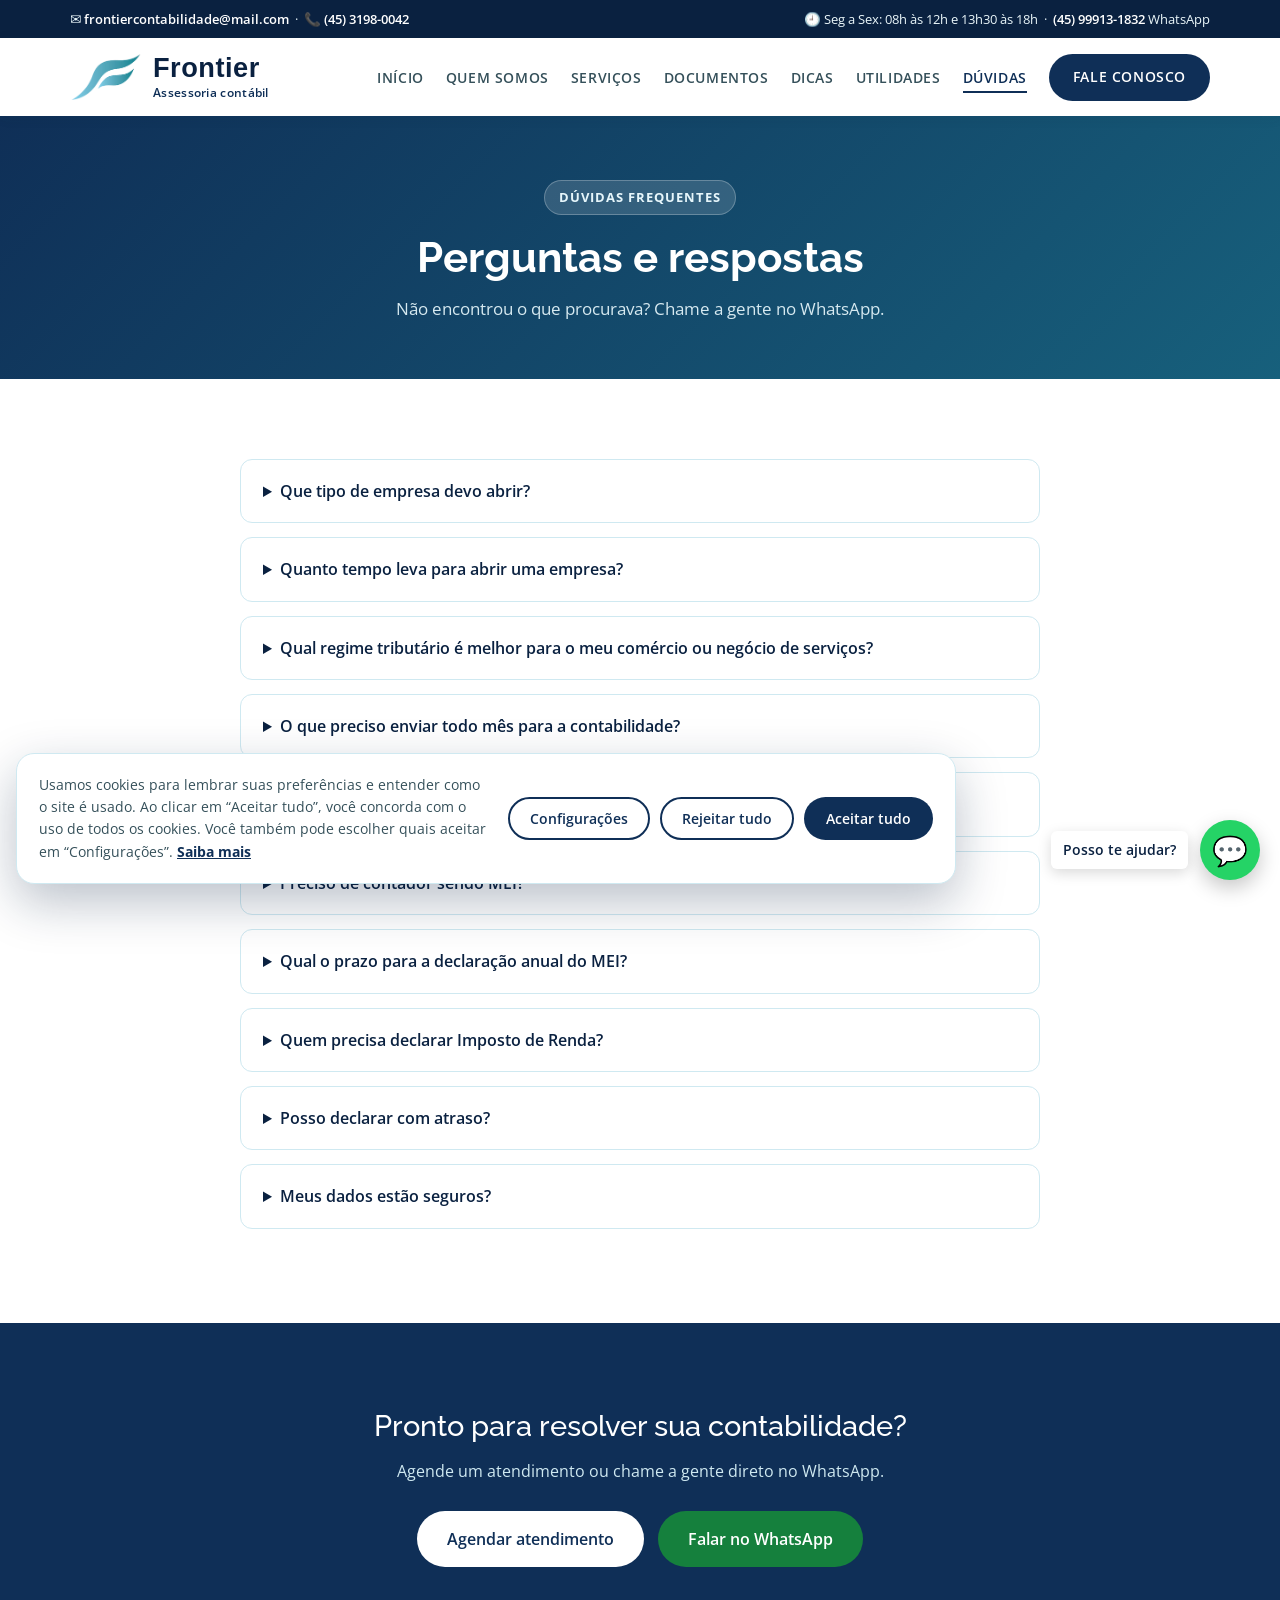
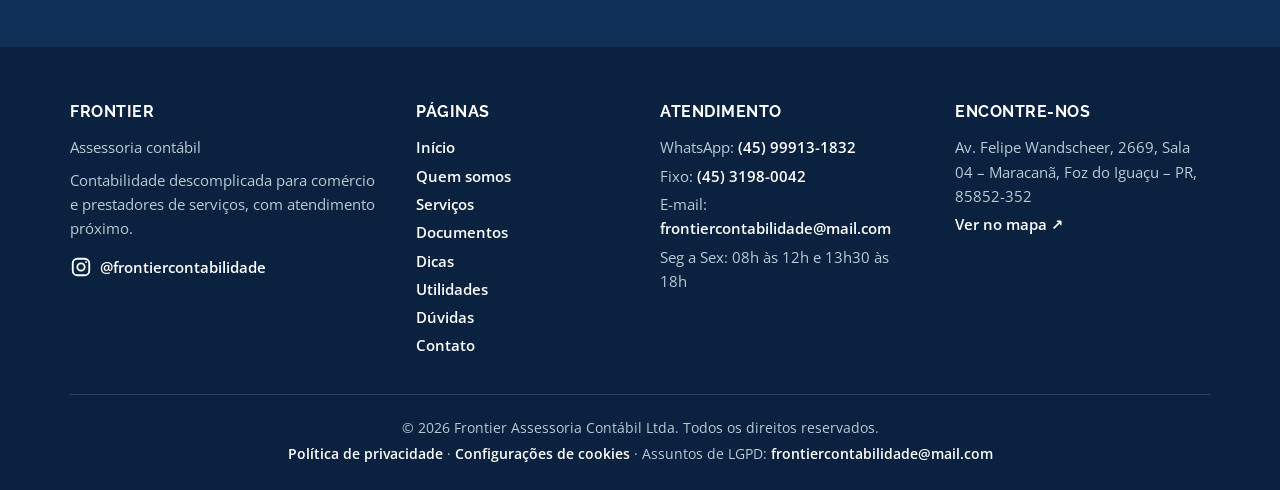
<file: duvidas.html>
<!DOCTYPE html>
<html lang="pt-BR">
<head>
  <meta charset="UTF-8" />
  <meta name="viewport" content="width=device-width, initial-scale=1.0" />
  <title>Dúvidas frequentes | Frontier Assessoria Contábil</title>
  <meta name="description" content="Perguntas e respostas sobre abertura de empresas, contabilidade para comércio e serviços, MEI, Imposto de Renda e proteção de dados." />
  <meta name="theme-color" content="#0f2f57" />
  <link rel="icon" type="image/png" href="images/favicon.png" />
  <meta property="og:type" content="website" />
  <meta property="og:locale" content="pt_BR" />
  <meta property="og:title" content="Dúvidas frequentes | Frontier Assessoria Contábil" />
  <meta property="og:description" content="Perguntas e respostas sobre abertura de empresas, contabilidade para comércio e serviços, MEI, Imposto de Renda e proteção de dados." />
  <link rel="preconnect" href="https://fonts.googleapis.com">
  <link href="https://fonts.googleapis.com/css2?family=Open+Sans:wght@400;600;700&family=Raleway:wght@400;500;700&display=swap" rel="stylesheet">
  <link rel="stylesheet" href="styles.css" />
</head>
<body>
  <a href="#conteudo" class="skip-link">Pular para o conteúdo</a>

  <div class="topbar">
    <div class="container">
      <span>✉️ <a href="mailto:frontiercontabilidade@mail.com">frontiercontabilidade@mail.com</a> &nbsp;·&nbsp; 📞 <a href="tel:+554531980042">(45) 3198-0042</a></span>
      <span>🕘 Seg a Sex: 08h às 12h e 13h30 às 18h &nbsp;·&nbsp; <a href="#" class="js-whatsapp">(45) 99913-1832</a> WhatsApp</span>
    </div>
  </div>

  <header>
    <div class="container nav">
      <a href="index.html" class="logo" aria-label="Frontier Assessoria Contábil - início">
        <span class="logo-mark" aria-hidden="true"></span>
        <span class="logo-text"><strong>Frontier</strong><small>Assessoria contábil</small></span>
      </a>
      <button class="menu-toggle" id="menuToggle" aria-label="Abrir menu" aria-expanded="false" aria-controls="menu">☰</button>
      <ul id="menu"><li><a href="index.html">Início</a></li><li><a href="sobre.html">Quem somos</a></li><li><a href="servicos.html">Serviços</a></li><li><a href="documentos.html">Documentos</a></li><li><a href="dicas.html">Dicas</a></li><li><a href="utilidades.html">Utilidades</a></li><li><a href="duvidas.html" aria-current="page">Dúvidas</a></li><li><a href="contato.html" class="btn btn-primary" style="padding:10px 22px">Fale conosco</a></li></ul>
    </div>
  </header>

  <main id="conteudo">
    <section class="page-hero"><div class="container"><span class="eyebrow">Dúvidas frequentes</span><h1>Perguntas e respostas</h1><p>Não encontrou o que procurava? Chame a gente no WhatsApp.</p></div></section>
    <section><div class="container"><div class="faq"><details><summary>Que tipo de empresa devo abrir?</summary><p>Depende da atividade, do número de sócios e da previsão de faturamento. Analisamos o seu caso e ajudamos a escolher a natureza jurídica e o regime tributário mais adequados, sempre com foco em economia tributária.</p></details><details><summary>Quanto tempo leva para abrir uma empresa?</summary><p>O prazo varia conforme o tipo de empresa, a atividade e os órgãos envolvidos. Na análise inicial informamos uma estimativa para o seu caso.</p></details><details><summary>Qual regime tributário é melhor para o meu comércio ou negócio de serviços?</summary><p>Não existe uma resposta única: depende do faturamento, das despesas, da folha e da atividade. Fazemos a comparação entre os regimes para você decidir com segurança.</p></details><details><summary>O que preciso enviar todo mês para a contabilidade?</summary><p>Em geral, notas fiscais de compra e venda, extratos bancários, relatórios de cartões e comprovantes de despesas. Quem tem comércio também envia o controle de estoque. Passamos a lista certa para o seu negócio.</p></details><details><summary>Vocês cuidam dos funcionários da minha empresa?</summary><p>Sim, o departamento pessoal cuida de admissões, folha de pagamento, férias e demais rotinas trabalhistas.</p></details><details><summary>Preciso de contador sendo MEI?</summary><p>Não é obrigatório, mas um contador ajuda a evitar multas, manter o CNPJ regular e orientar sobre limite de faturamento e quando migrar para ME.</p></details><details><summary>Qual o prazo para a declaração anual do MEI?</summary><p>A DASN-SIMEI deve ser enviada anualmente, normalmente até 31 de maio. Confirme sempre as datas oficiais no Portal do Simples Nacional.</p></details><details><summary>Quem precisa declarar Imposto de Renda?</summary><p>As regras mudam a cada ano (limite de rendimentos, bens, ganhos de capital etc.). Consulte a Receita Federal ou fale com a gente para verificar o seu caso.</p></details><details><summary>Posso declarar com atraso?</summary><p>Sim, mas pode haver multa. Quanto antes regularizar, menor o problema. Entre em contato para avaliarmos sua situação.</p></details><details><summary>Meus dados estão seguros?</summary><p>Sim. Tratamos todas as informações com sigilo e de acordo com a LGPD.</p></details></div></div></section>
    <section class="cta-band"><div class="container">
      <h2>Pronto para resolver sua contabilidade?</h2>
      <p>Agende um atendimento ou chame a gente direto no WhatsApp.</p>
      <div class="hero-buttons"><a href="contato.html" class="btn btn-light">Agendar atendimento</a><a href="#" class="btn btn-green js-whatsapp">Falar no WhatsApp</a></div>
    </div></section>
  </main>

  <footer>
    <div class="container">
      <div class="footer-grid">
        <div>
          <h4>Frontier</h4>
          <p>Assessoria contábil</p>
          <p style="margin-top:8px">Contabilidade descomplicada para comércio e prestadores de serviços, com atendimento próximo.</p>
          <p class="social"><a href="https://www.instagram.com/frontiercontabilidade/" target="_blank" rel="noopener" aria-label="Instagram da Frontier"><svg viewBox="0 0 24 24" width="22" height="22" fill="none" stroke="currentColor" stroke-width="2" aria-hidden="true"><rect x="3" y="3" width="18" height="18" rx="5"/><circle cx="12" cy="12" r="4"/><circle cx="17.5" cy="6.5" r="1" fill="currentColor" stroke="none"/></svg><span>@frontiercontabilidade</span></a></p>
        </div>
        <div><h4>Páginas</h4><p><a href="index.html">Início</a></p><p><a href="sobre.html">Quem somos</a></p><p><a href="servicos.html">Serviços</a></p><p><a href="documentos.html">Documentos</a></p><p><a href="dicas.html">Dicas</a></p><p><a href="utilidades.html">Utilidades</a></p><p><a href="duvidas.html">Dúvidas</a></p><p><a href="contato.html">Contato</a></p></div>
        <div>
          <h4>Atendimento</h4>
          <p>WhatsApp: <a href="#" class="js-whatsapp">(45) 99913-1832</a></p>
          <p>Fixo: <a href="tel:+554531980042">(45) 3198-0042</a></p>
          <p>E-mail: <a href="mailto:frontiercontabilidade@mail.com">frontiercontabilidade@mail.com</a></p>
          <p>Seg a Sex: 08h às 12h e 13h30 às 18h</p>
        </div>
        <div>
          <h4>Encontre-nos</h4>
          <p class="js-endereco"></p>
          <p><a href="#" class="js-mapa" target="_blank" rel="noopener">Ver no mapa ↗</a></p>
        </div>
      </div>
      <div class="footer-bottom">© <span id="ano"></span> Frontier Assessoria Contábil Ltda. Todos os direitos reservados.<br>
        <a href="politica-de-privacidade.html">Política de privacidade</a> · <button type="button" class="link-btn" id="abrirCookies">Configurações de cookies</button> · Assuntos de LGPD: <a href="mailto:frontiercontabilidade@mail.com">frontiercontabilidade@mail.com</a></div>
    </div>
  </footer>

  <a class="whatsapp js-whatsapp" href="#" aria-label="Falar no WhatsApp">💬</a>
  <script src="script.js"></script>
</body>
</html>
</file>
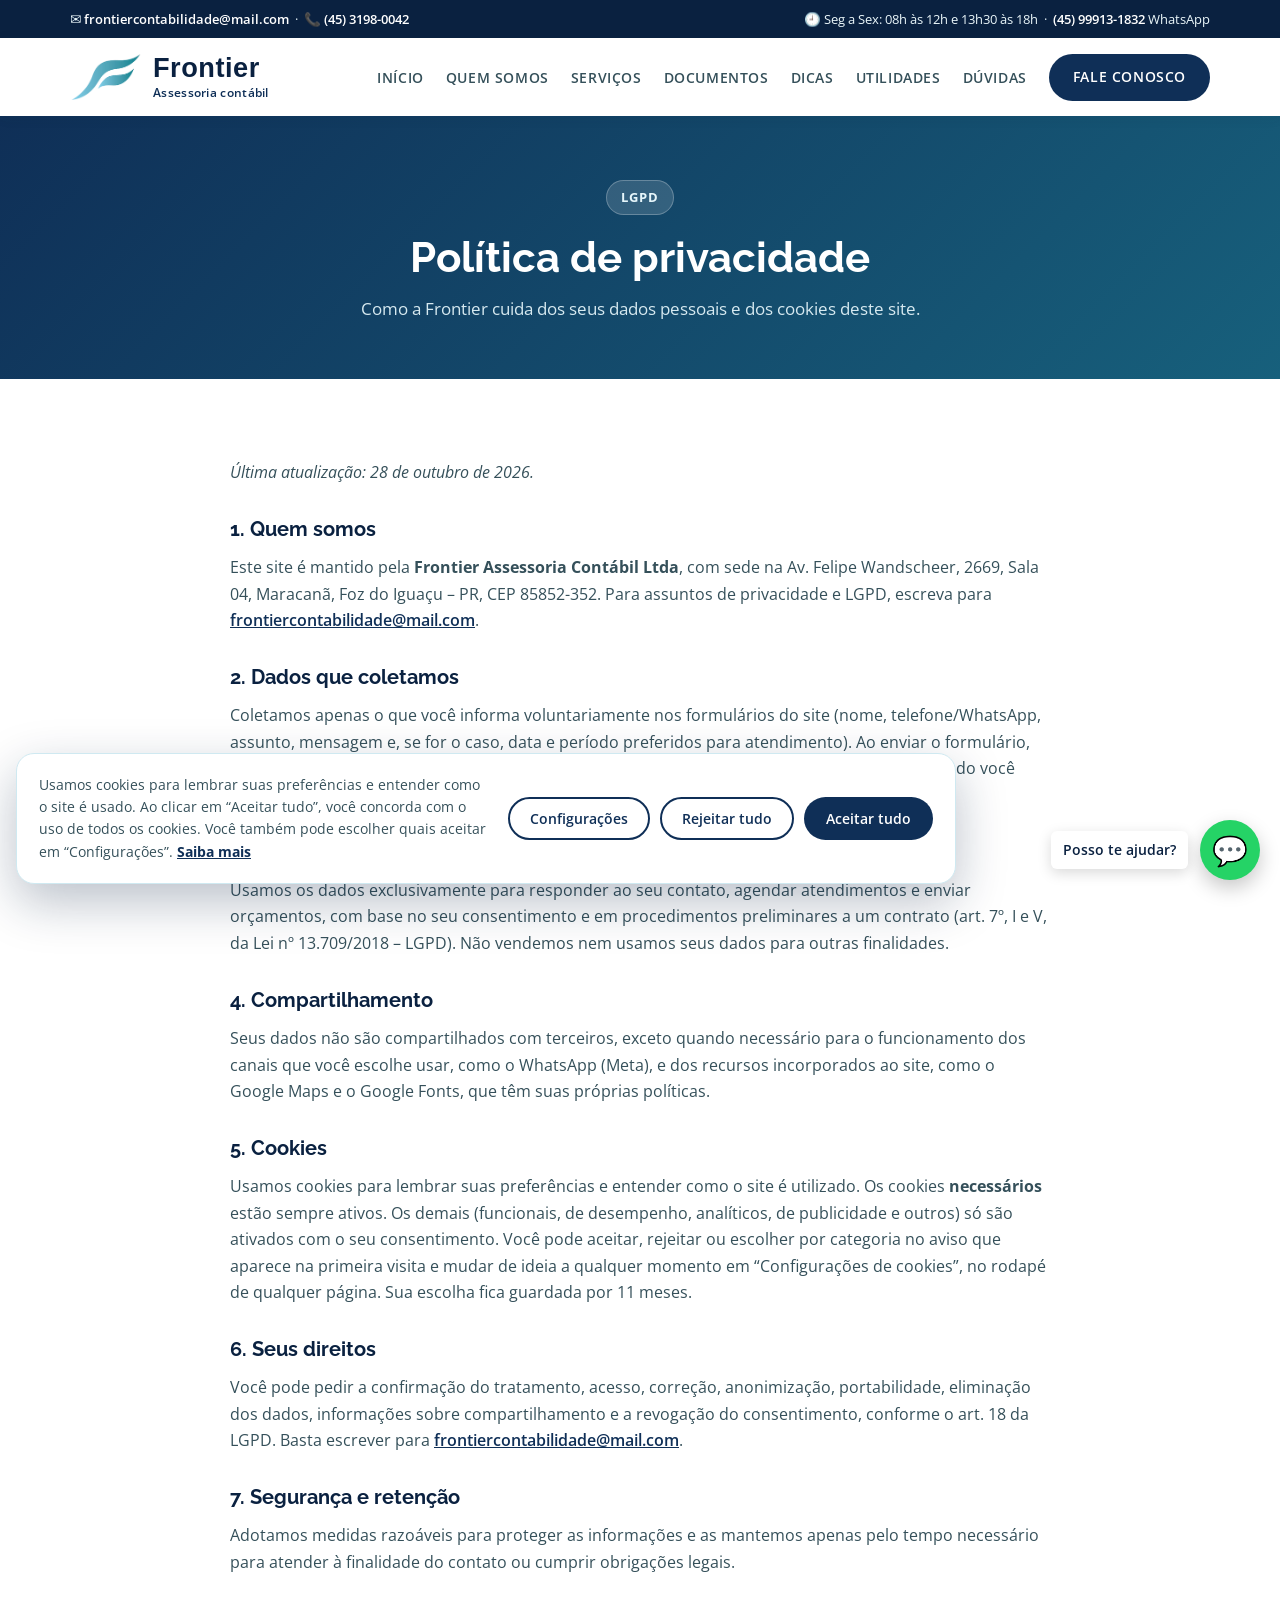
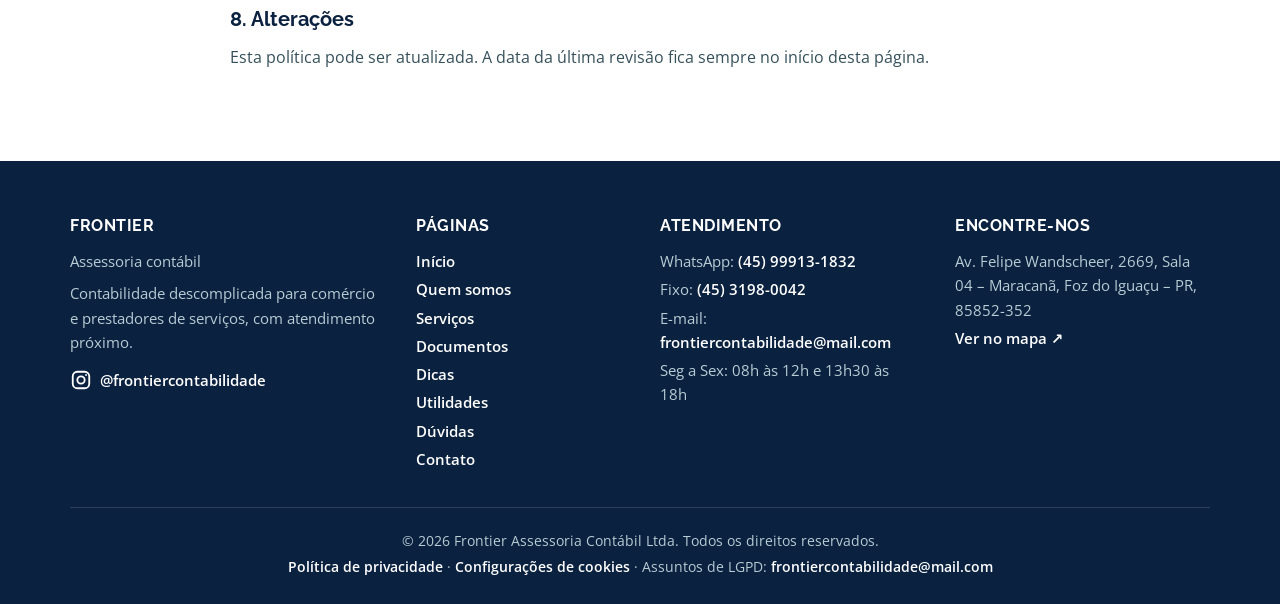
<file: politica-de-privacidade.html>
<!DOCTYPE html>
<html lang="pt-BR">
<head>
  <meta charset="UTF-8" />
  <meta name="viewport" content="width=device-width, initial-scale=1.0" />
  <title>Política de privacidade | Frontier Assessoria Contábil</title>
  <meta name="description" content="Política de privacidade e uso de cookies da Frontier Assessoria Contábil, conforme a LGPD." />
  <meta name="theme-color" content="#0f2f57" />
  <link rel="icon" type="image/png" href="images/favicon.png" />
  <meta property="og:type" content="website" />
  <meta property="og:locale" content="pt_BR" />
  <meta property="og:title" content="Política de privacidade | Frontier Assessoria Contábil" />
  <meta property="og:description" content="Política de privacidade e uso de cookies da Frontier Assessoria Contábil, conforme a LGPD." />
  <link rel="preconnect" href="https://fonts.googleapis.com">
  <link href="https://fonts.googleapis.com/css2?family=Open+Sans:wght@400;600;700&family=Raleway:wght@400;500;700&display=swap" rel="stylesheet">
  <link rel="stylesheet" href="styles.css" />
</head>
<body>
  <a href="#conteudo" class="skip-link">Pular para o conteúdo</a>

  <div class="topbar">
    <div class="container">
      <span>✉️ <a href="mailto:frontiercontabilidade@mail.com">frontiercontabilidade@mail.com</a> &nbsp;·&nbsp; 📞 <a href="tel:+554531980042">(45) 3198-0042</a></span>
      <span>🕘 Seg a Sex: 08h às 12h e 13h30 às 18h &nbsp;·&nbsp; <a href="#" class="js-whatsapp">(45) 99913-1832</a> WhatsApp</span>
    </div>
  </div>

  <header>
    <div class="container nav">
      <a href="index.html" class="logo" aria-label="Frontier Assessoria Contábil - início">
        <span class="logo-mark" aria-hidden="true"></span>
        <span class="logo-text"><strong>Frontier</strong><small>Assessoria contábil</small></span>
      </a>
      <button class="menu-toggle" id="menuToggle" aria-label="Abrir menu" aria-expanded="false" aria-controls="menu">☰</button>
      <ul id="menu"><li><a href="index.html">Início</a></li><li><a href="sobre.html">Quem somos</a></li><li><a href="servicos.html">Serviços</a></li><li><a href="documentos.html">Documentos</a></li><li><a href="dicas.html">Dicas</a></li><li><a href="utilidades.html">Utilidades</a></li><li><a href="duvidas.html">Dúvidas</a></li><li><a href="contato.html" class="btn btn-primary" style="padding:10px 22px">Fale conosco</a></li></ul>
    </div>
  </header>

  <main id="conteudo">
    <section class="page-hero"><div class="container"><span class="eyebrow">LGPD</span><h1>Política de privacidade</h1><p>Como a Frontier cuida dos seus dados pessoais e dos cookies deste site.</p></div></section>
    <section><div class="container prose">
      <p><em>Última atualização: 28 de outubro de 2026.</em></p>
      <h2>1. Quem somos</h2>
      <p>Este site é mantido pela <strong>Frontier Assessoria Contábil Ltda</strong>, com sede na Av. Felipe Wandscheer, 2669, Sala 04, Maracanã, Foz do Iguaçu – PR, CEP 85852-352. Para assuntos de privacidade e LGPD, escreva para <a href="mailto:frontiercontabilidade@mail.com">frontiercontabilidade@mail.com</a>.</p>
      <h2>2. Dados que coletamos</h2>
      <p>Coletamos apenas o que você informa voluntariamente nos formulários do site (nome, telefone/WhatsApp, assunto, mensagem e, se for o caso, data e período preferidos para atendimento). Ao enviar o formulário, abrimos uma conversa no WhatsApp com a mensagem já preenchida; o envio só acontece quando você confirma dentro do próprio WhatsApp.</p>
      <h2>3. Para que usamos</h2>
      <p>Usamos os dados exclusivamente para responder ao seu contato, agendar atendimentos e enviar orçamentos, com base no seu consentimento e em procedimentos preliminares a um contrato (art. 7º, I e V, da Lei nº 13.709/2018 – LGPD). Não vendemos nem usamos seus dados para outras finalidades.</p>
      <h2>4. Compartilhamento</h2>
      <p>Seus dados não são compartilhados com terceiros, exceto quando necessário para o funcionamento dos canais que você escolhe usar, como o WhatsApp (Meta), e dos recursos incorporados ao site, como o Google Maps e o Google Fonts, que têm suas próprias políticas.</p>
      <h2>5. Cookies</h2>
      <p>Usamos cookies para lembrar suas preferências e entender como o site é utilizado. Os cookies <strong>necessários</strong> estão sempre ativos. Os demais (funcionais, de desempenho, analíticos, de publicidade e outros) só são ativados com o seu consentimento. Você pode aceitar, rejeitar ou escolher por categoria no aviso que aparece na primeira visita e mudar de ideia a qualquer momento em “Configurações de cookies”, no rodapé de qualquer página. Sua escolha fica guardada por 11 meses.</p>
      <h2>6. Seus direitos</h2>
      <p>Você pode pedir a confirmação do tratamento, acesso, correção, anonimização, portabilidade, eliminação dos dados, informações sobre compartilhamento e a revogação do consentimento, conforme o art. 18 da LGPD. Basta escrever para <a href="mailto:frontiercontabilidade@mail.com">frontiercontabilidade@mail.com</a>.</p>
      <h2>7. Segurança e retenção</h2>
      <p>Adotamos medidas razoáveis para proteger as informações e as mantemos apenas pelo tempo necessário para atender à finalidade do contato ou cumprir obrigações legais.</p>
      <h2>8. Alterações</h2>
      <p>Esta política pode ser atualizada. A data da última revisão fica sempre no início desta página.</p>
    </div></section>
</main>

  <footer>
    <div class="container">
      <div class="footer-grid">
        <div>
          <h4>Frontier</h4>
          <p>Assessoria contábil</p>
          <p style="margin-top:8px">Contabilidade descomplicada para comércio e prestadores de serviços, com atendimento próximo.</p>
          <p class="social"><a href="https://www.instagram.com/frontiercontabilidade/" target="_blank" rel="noopener" aria-label="Instagram da Frontier"><svg viewBox="0 0 24 24" width="22" height="22" fill="none" stroke="currentColor" stroke-width="2" aria-hidden="true"><rect x="3" y="3" width="18" height="18" rx="5"/><circle cx="12" cy="12" r="4"/><circle cx="17.5" cy="6.5" r="1" fill="currentColor" stroke="none"/></svg><span>@frontiercontabilidade</span></a></p>
        </div>
        <div><h4>Páginas</h4><p><a href="index.html">Início</a></p><p><a href="sobre.html">Quem somos</a></p><p><a href="servicos.html">Serviços</a></p><p><a href="documentos.html">Documentos</a></p><p><a href="dicas.html">Dicas</a></p><p><a href="utilidades.html">Utilidades</a></p><p><a href="duvidas.html">Dúvidas</a></p><p><a href="contato.html">Contato</a></p></div>
        <div>
          <h4>Atendimento</h4>
          <p>WhatsApp: <a href="#" class="js-whatsapp">(45) 99913-1832</a></p>
          <p>Fixo: <a href="tel:+554531980042">(45) 3198-0042</a></p>
          <p>E-mail: <a href="mailto:frontiercontabilidade@mail.com">frontiercontabilidade@mail.com</a></p>
          <p>Seg a Sex: 08h às 12h e 13h30 às 18h</p>
        </div>
        <div>
          <h4>Encontre-nos</h4>
          <p class="js-endereco"></p>
          <p><a href="#" class="js-mapa" target="_blank" rel="noopener">Ver no mapa ↗</a></p>
        </div>
      </div>
      <div class="footer-bottom">© <span id="ano"></span> Frontier Assessoria Contábil Ltda. Todos os direitos reservados.<br>
        <a href="politica-de-privacidade.html">Política de privacidade</a> · <button type="button" class="link-btn" id="abrirCookies">Configurações de cookies</button> · Assuntos de LGPD: <a href="mailto:frontiercontabilidade@mail.com">frontiercontabilidade@mail.com</a></div>
    </div>
  </footer>

  <a class="whatsapp js-whatsapp" href="#" aria-label="Falar no WhatsApp">💬</a>
  <script src="script.js"></script>
</body>
</html>
</file>
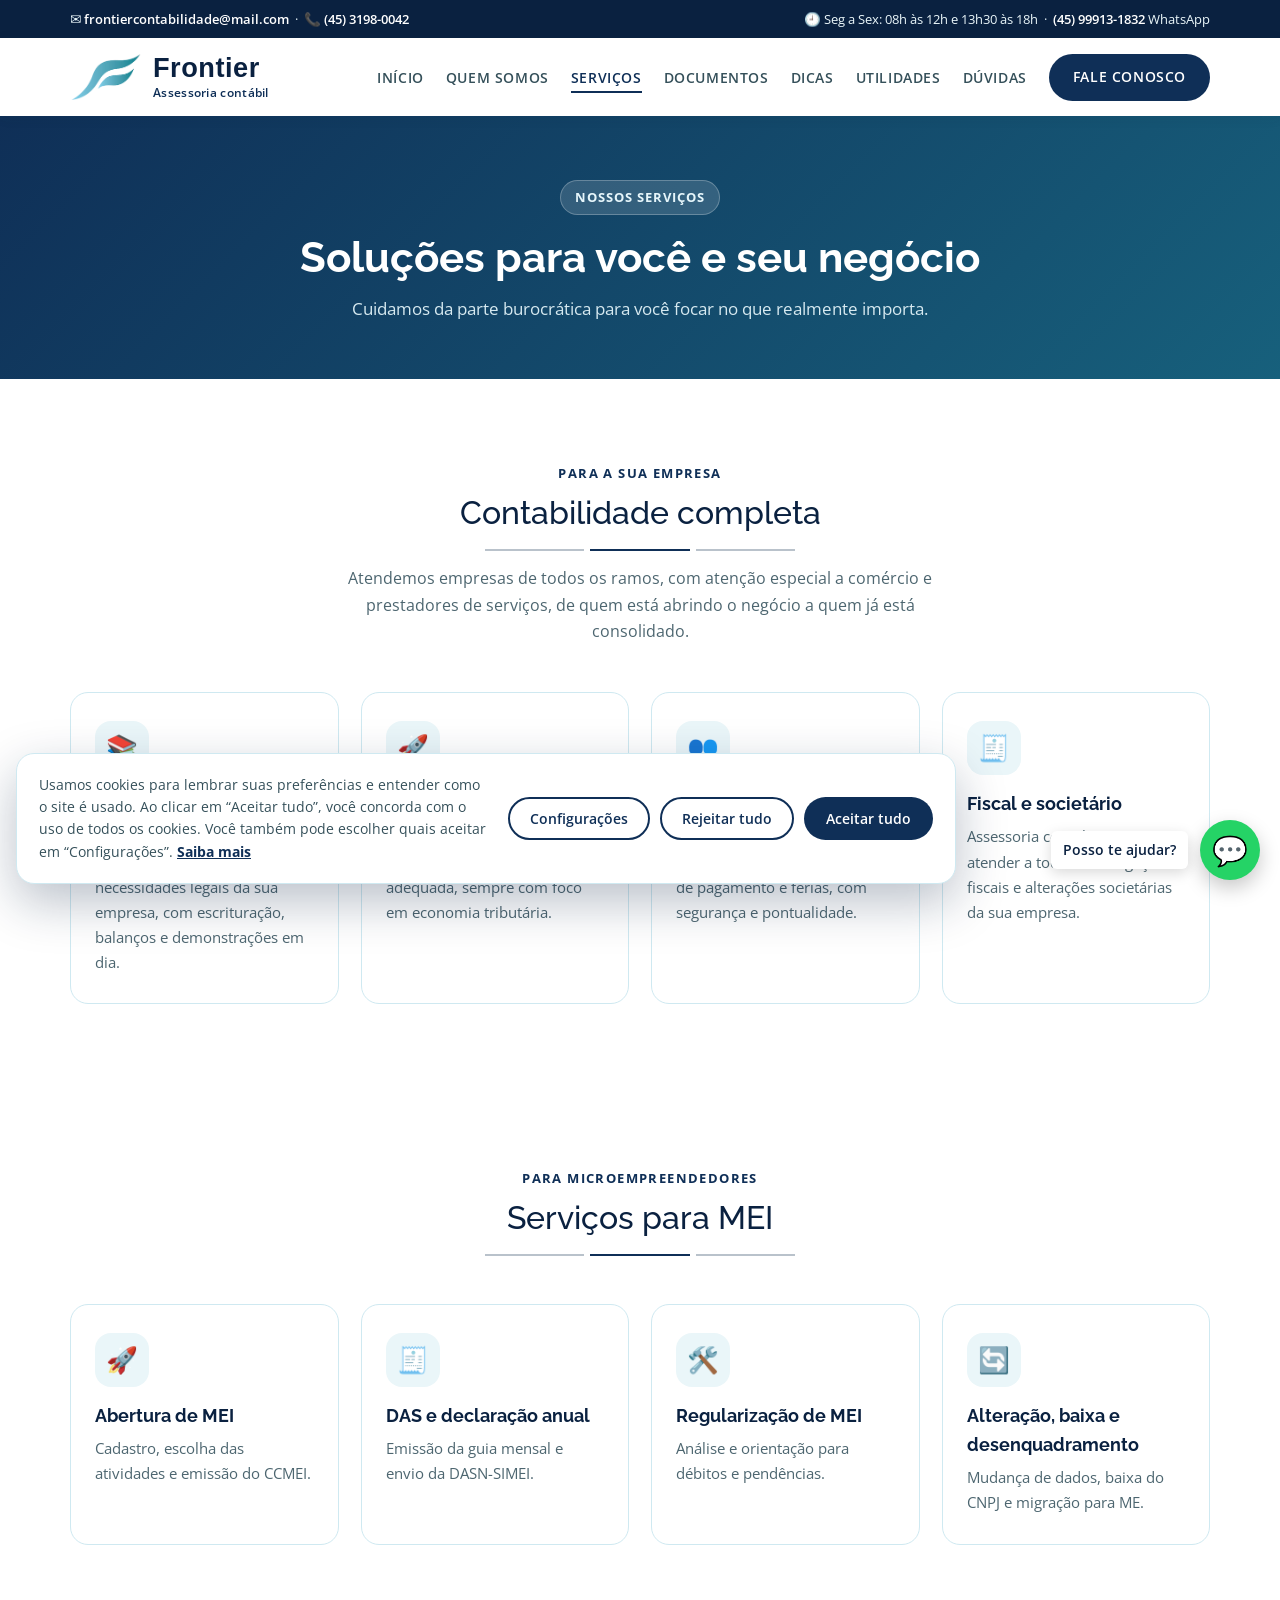
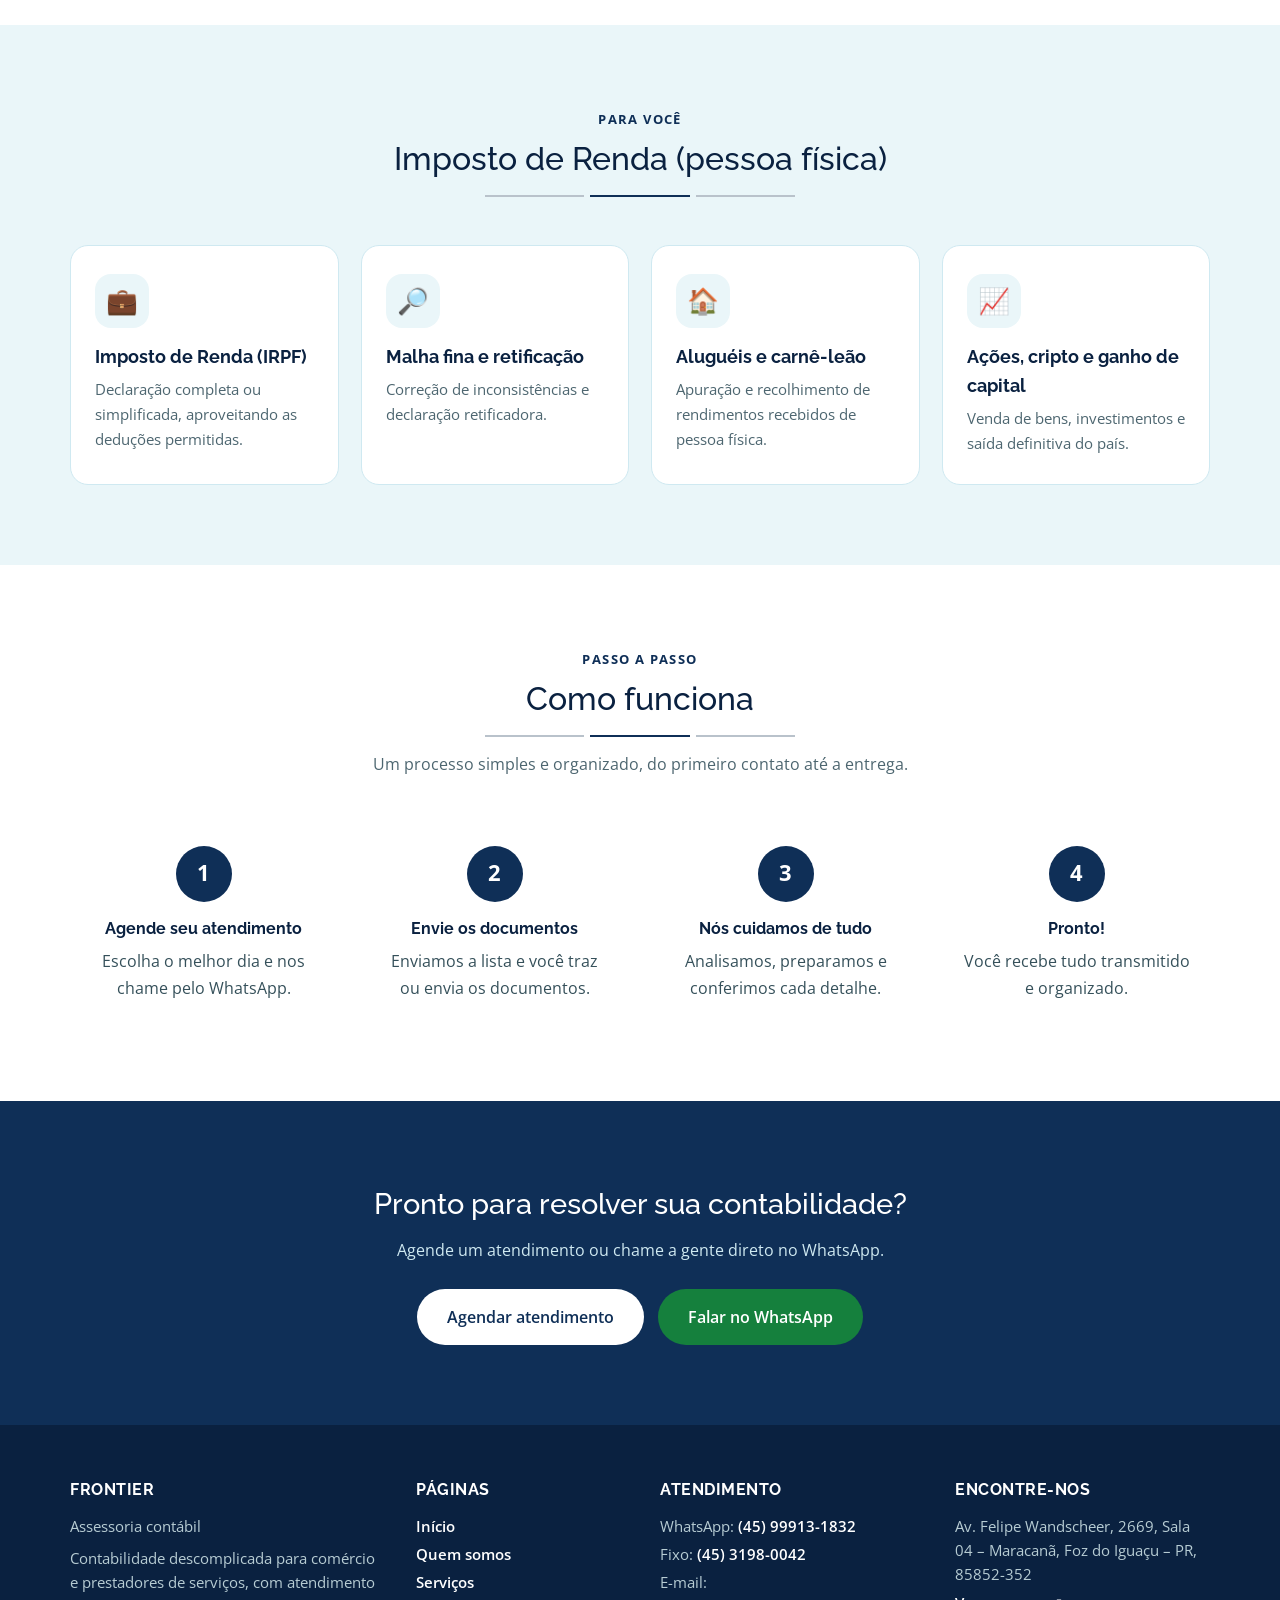
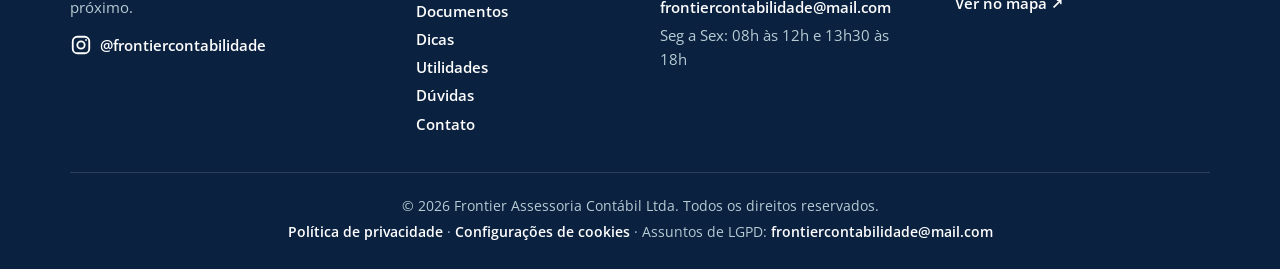
<file: servicos.html>
<!DOCTYPE html>
<html lang="pt-BR">
<head>
  <meta charset="UTF-8" />
  <meta name="viewport" content="width=device-width, initial-scale=1.0" />
  <title>Serviços | Frontier Assessoria Contábil</title>
  <meta name="description" content="Contabilidade, abertura de empresas, departamento pessoal, fiscal e societário, além de serviços para MEI e Imposto de Renda." />
  <meta name="theme-color" content="#0f2f57" />
  <link rel="icon" type="image/png" href="images/favicon.png" />
  <meta property="og:type" content="website" />
  <meta property="og:locale" content="pt_BR" />
  <meta property="og:title" content="Serviços | Frontier Assessoria Contábil" />
  <meta property="og:description" content="Contabilidade, abertura de empresas, departamento pessoal, fiscal e societário, além de serviços para MEI e Imposto de Renda." />
  <link rel="preconnect" href="https://fonts.googleapis.com">
  <link href="https://fonts.googleapis.com/css2?family=Open+Sans:wght@400;600;700&family=Raleway:wght@400;500;700&display=swap" rel="stylesheet">
  <link rel="stylesheet" href="styles.css" />
</head>
<body>
  <a href="#conteudo" class="skip-link">Pular para o conteúdo</a>

  <div class="topbar">
    <div class="container">
      <span>✉️ <a href="mailto:frontiercontabilidade@mail.com">frontiercontabilidade@mail.com</a> &nbsp;·&nbsp; 📞 <a href="tel:+554531980042">(45) 3198-0042</a></span>
      <span>🕘 Seg a Sex: 08h às 12h e 13h30 às 18h &nbsp;·&nbsp; <a href="#" class="js-whatsapp">(45) 99913-1832</a> WhatsApp</span>
    </div>
  </div>

  <header>
    <div class="container nav">
      <a href="index.html" class="logo" aria-label="Frontier Assessoria Contábil - início">
        <span class="logo-mark" aria-hidden="true"></span>
        <span class="logo-text"><strong>Frontier</strong><small>Assessoria contábil</small></span>
      </a>
      <button class="menu-toggle" id="menuToggle" aria-label="Abrir menu" aria-expanded="false" aria-controls="menu">☰</button>
      <ul id="menu"><li><a href="index.html">Início</a></li><li><a href="sobre.html">Quem somos</a></li><li><a href="servicos.html" aria-current="page">Serviços</a></li><li><a href="documentos.html">Documentos</a></li><li><a href="dicas.html">Dicas</a></li><li><a href="utilidades.html">Utilidades</a></li><li><a href="duvidas.html">Dúvidas</a></li><li><a href="contato.html" class="btn btn-primary" style="padding:10px 22px">Fale conosco</a></li></ul>
    </div>
  </header>

  <main id="conteudo">
    <section class="page-hero"><div class="container"><span class="eyebrow">Nossos serviços</span><h1>Soluções para você e seu negócio</h1><p>Cuidamos da parte burocrática para você focar no que realmente importa.</p></div></section>
    <section><div class="container">
      <div class="section-title"><span>Para a sua empresa</span><h2>Contabilidade completa</h2><p>Atendemos empresas de todos os ramos, com atenção especial a comércio e prestadores de serviços, de quem está abrindo o negócio a quem já está consolidado.</p></div>
      <div class="tiles"><a href="contato.html" class="tile"><div class="icon" aria-hidden="true">📚</div><h3>Contabilidade</h3><p>Nosso departamento contábil está pronto para atender às necessidades legais da sua empresa, com escrituração, balanços e demonstrações em dia.</p></a><a href="contato.html" class="tile"><div class="icon" aria-hidden="true">🚀</div><h3>Abertura de empresas</h3><p>Abra sua empresa com a estrutura societária mais adequada, sempre com foco em economia tributária.</p></a><a href="contato.html" class="tile"><div class="icon" aria-hidden="true">👥</div><h3>Departamento pessoal</h3><p>Rotinas trabalhistas da sua equipe, como admissões, folha de pagamento e férias, com segurança e pontualidade.</p></a><a href="contato.html" class="tile"><div class="icon" aria-hidden="true">🧾</div><h3>Fiscal e societário</h3><p>Assessoria completa para atender a todas as obrigações fiscais e alterações societárias da sua empresa.</p></a></div>
    </div></section>
    <section><div class="container">
      <div class="section-title"><span>Para microempreendedores</span><h2>Serviços para MEI</h2></div>
      <div class="tiles"><a href="contato.html" class="tile"><div class="icon" aria-hidden="true">🚀</div><h3>Abertura de MEI</h3><p>Cadastro, escolha das atividades e emissão do CCMEI.</p></a><a href="contato.html" class="tile"><div class="icon" aria-hidden="true">🧾</div><h3>DAS e declaração anual</h3><p>Emissão da guia mensal e envio da DASN-SIMEI.</p></a><a href="contato.html" class="tile"><div class="icon" aria-hidden="true">🛠️</div><h3>Regularização de MEI</h3><p>Análise e orientação para débitos e pendências.</p></a><a href="contato.html" class="tile"><div class="icon" aria-hidden="true">🔄</div><h3>Alteração, baixa e desenquadramento</h3><p>Mudança de dados, baixa do CNPJ e migração para ME.</p></a></div>
    </div></section>
    <section class="soft-bg"><div class="container">
      <div class="section-title"><span>Para você</span><h2>Imposto de Renda (pessoa física)</h2></div>
      <div class="tiles"><a href="contato.html" class="tile"><div class="icon" aria-hidden="true">💼</div><h3>Imposto de Renda (IRPF)</h3><p>Declaração completa ou simplificada, aproveitando as deduções permitidas.</p></a><a href="contato.html" class="tile"><div class="icon" aria-hidden="true">🔎</div><h3>Malha fina e retificação</h3><p>Correção de inconsistências e declaração retificadora.</p></a><a href="contato.html" class="tile"><div class="icon" aria-hidden="true">🏠</div><h3>Aluguéis e carnê-leão</h3><p>Apuração e recolhimento de rendimentos recebidos de pessoa física.</p></a><a href="contato.html" class="tile"><div class="icon" aria-hidden="true">📈</div><h3>Ações, cripto e ganho de capital</h3><p>Venda de bens, investimentos e saída definitiva do país.</p></a></div>
    </div></section>
    <section id="como-funciona"><div class="container">
      <div class="section-title"><span>Passo a passo</span><h2>Como funciona</h2><p>Um processo simples e organizado, do primeiro contato até a entrega.</p></div>
      <div class="steps">
        <div class="step"><div class="num">1</div><h4>Agende seu atendimento</h4><p>Escolha o melhor dia e nos chame pelo WhatsApp.</p></div>
        <div class="step"><div class="num">2</div><h4>Envie os documentos</h4><p>Enviamos a lista e você traz ou envia os documentos.</p></div>
        <div class="step"><div class="num">3</div><h4>Nós cuidamos de tudo</h4><p>Analisamos, preparamos e conferimos cada detalhe.</p></div>
        <div class="step"><div class="num">4</div><h4>Pronto!</h4><p>Você recebe tudo transmitido e organizado.</p></div>
      </div>
    </div></section>
    <section class="cta-band"><div class="container">
      <h2>Pronto para resolver sua contabilidade?</h2>
      <p>Agende um atendimento ou chame a gente direto no WhatsApp.</p>
      <div class="hero-buttons"><a href="contato.html" class="btn btn-light">Agendar atendimento</a><a href="#" class="btn btn-green js-whatsapp">Falar no WhatsApp</a></div>
    </div></section>
  </main>

  <footer>
    <div class="container">
      <div class="footer-grid">
        <div>
          <h4>Frontier</h4>
          <p>Assessoria contábil</p>
          <p style="margin-top:8px">Contabilidade descomplicada para comércio e prestadores de serviços, com atendimento próximo.</p>
          <p class="social"><a href="https://www.instagram.com/frontiercontabilidade/" target="_blank" rel="noopener" aria-label="Instagram da Frontier"><svg viewBox="0 0 24 24" width="22" height="22" fill="none" stroke="currentColor" stroke-width="2" aria-hidden="true"><rect x="3" y="3" width="18" height="18" rx="5"/><circle cx="12" cy="12" r="4"/><circle cx="17.5" cy="6.5" r="1" fill="currentColor" stroke="none"/></svg><span>@frontiercontabilidade</span></a></p>
        </div>
        <div><h4>Páginas</h4><p><a href="index.html">Início</a></p><p><a href="sobre.html">Quem somos</a></p><p><a href="servicos.html">Serviços</a></p><p><a href="documentos.html">Documentos</a></p><p><a href="dicas.html">Dicas</a></p><p><a href="utilidades.html">Utilidades</a></p><p><a href="duvidas.html">Dúvidas</a></p><p><a href="contato.html">Contato</a></p></div>
        <div>
          <h4>Atendimento</h4>
          <p>WhatsApp: <a href="#" class="js-whatsapp">(45) 99913-1832</a></p>
          <p>Fixo: <a href="tel:+554531980042">(45) 3198-0042</a></p>
          <p>E-mail: <a href="mailto:frontiercontabilidade@mail.com">frontiercontabilidade@mail.com</a></p>
          <p>Seg a Sex: 08h às 12h e 13h30 às 18h</p>
        </div>
        <div>
          <h4>Encontre-nos</h4>
          <p class="js-endereco"></p>
          <p><a href="#" class="js-mapa" target="_blank" rel="noopener">Ver no mapa ↗</a></p>
        </div>
      </div>
      <div class="footer-bottom">© <span id="ano"></span> Frontier Assessoria Contábil Ltda. Todos os direitos reservados.<br>
        <a href="politica-de-privacidade.html">Política de privacidade</a> · <button type="button" class="link-btn" id="abrirCookies">Configurações de cookies</button> · Assuntos de LGPD: <a href="mailto:frontiercontabilidade@mail.com">frontiercontabilidade@mail.com</a></div>
    </div>
  </footer>

  <a class="whatsapp js-whatsapp" href="#" aria-label="Falar no WhatsApp">💬</a>
  <script src="script.js"></script>
</body>
</html>
</file>
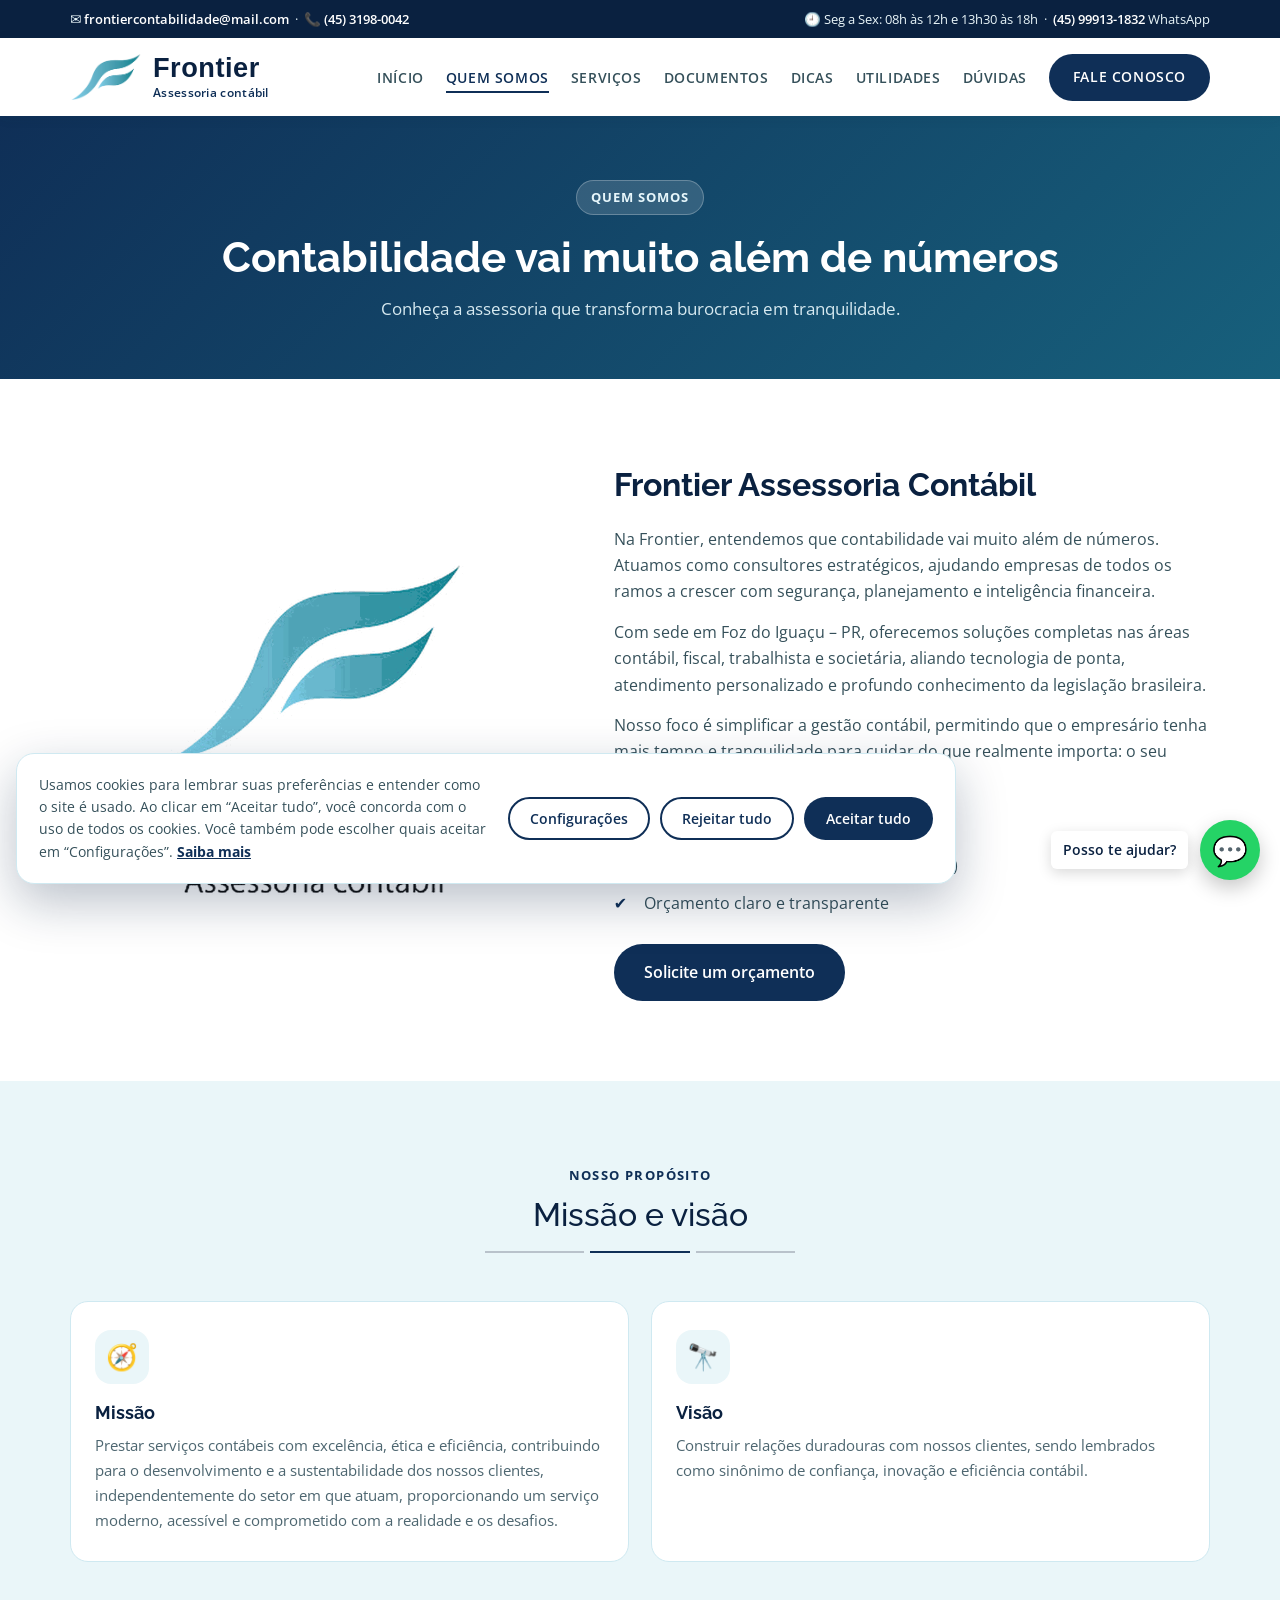
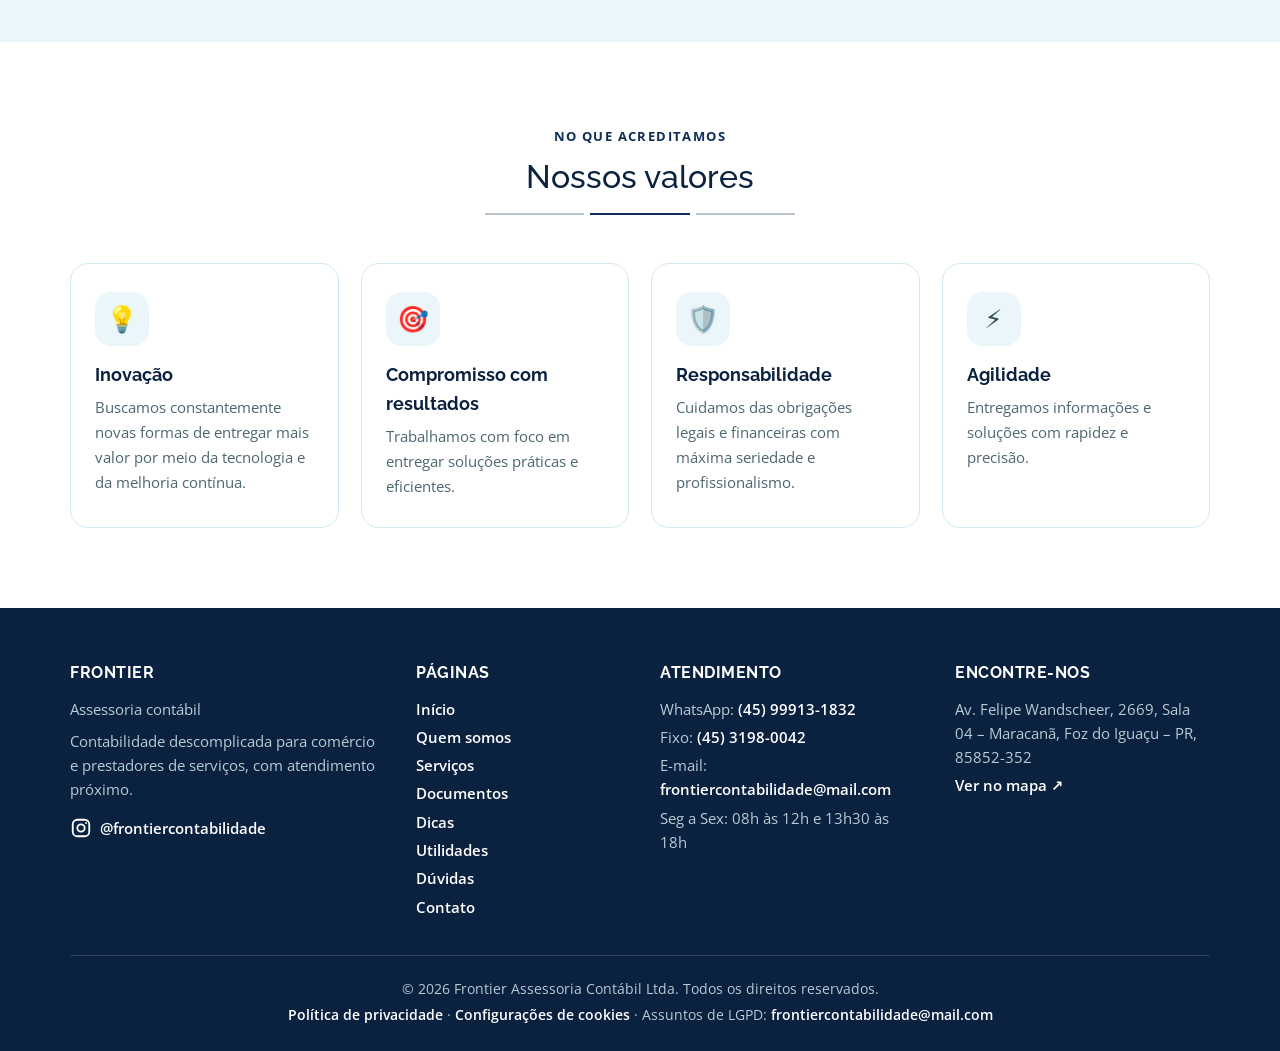
<file: sobre.html>
<!DOCTYPE html>
<html lang="pt-BR">
<head>
  <meta charset="UTF-8" />
  <meta name="viewport" content="width=device-width, initial-scale=1.0" />
  <title>Quem somos | Frontier Assessoria Contábil</title>
  <meta name="description" content="Conheça a Frontier: contabilidade descomplicada para comércio e prestadores de serviços, com mais de 6 anos de experiência e atendimento próximo." />
  <meta name="theme-color" content="#0f2f57" />
  <link rel="icon" type="image/png" href="images/favicon.png" />
  <meta property="og:type" content="website" />
  <meta property="og:locale" content="pt_BR" />
  <meta property="og:title" content="Quem somos | Frontier Assessoria Contábil" />
  <meta property="og:description" content="Conheça a Frontier: contabilidade descomplicada para comércio e prestadores de serviços, com mais de 6 anos de experiência e atendimento próximo." />
  <link rel="preconnect" href="https://fonts.googleapis.com">
  <link href="https://fonts.googleapis.com/css2?family=Open+Sans:wght@400;600;700&family=Raleway:wght@400;500;700&display=swap" rel="stylesheet">
  <link rel="stylesheet" href="styles.css" />
</head>
<body>
  <a href="#conteudo" class="skip-link">Pular para o conteúdo</a>

  <div class="topbar">
    <div class="container">
      <span>✉️ <a href="mailto:frontiercontabilidade@mail.com">frontiercontabilidade@mail.com</a> &nbsp;·&nbsp; 📞 <a href="tel:+554531980042">(45) 3198-0042</a></span>
      <span>🕘 Seg a Sex: 08h às 12h e 13h30 às 18h &nbsp;·&nbsp; <a href="#" class="js-whatsapp">(45) 99913-1832</a> WhatsApp</span>
    </div>
  </div>

  <header>
    <div class="container nav">
      <a href="index.html" class="logo" aria-label="Frontier Assessoria Contábil - início">
        <span class="logo-mark" aria-hidden="true"></span>
        <span class="logo-text"><strong>Frontier</strong><small>Assessoria contábil</small></span>
      </a>
      <button class="menu-toggle" id="menuToggle" aria-label="Abrir menu" aria-expanded="false" aria-controls="menu">☰</button>
      <ul id="menu"><li><a href="index.html">Início</a></li><li><a href="sobre.html" aria-current="page">Quem somos</a></li><li><a href="servicos.html">Serviços</a></li><li><a href="documentos.html">Documentos</a></li><li><a href="dicas.html">Dicas</a></li><li><a href="utilidades.html">Utilidades</a></li><li><a href="duvidas.html">Dúvidas</a></li><li><a href="contato.html" class="btn btn-primary" style="padding:10px 22px">Fale conosco</a></li></ul>
    </div>
  </header>

  <main id="conteudo">
    <section class="page-hero"><div class="container"><span class="eyebrow">Quem somos</span><h1>Contabilidade vai muito além de números</h1><p>Conheça a assessoria que transforma burocracia em tranquilidade.</p></div></section>
    <section class="about"><div class="container about-grid">
      <div class="about-img"><div class="logo-full" role="img" aria-label="Frontier Assessoria Contábil"></div></div>
      <div>
        <h2>Frontier Assessoria Contábil</h2>
        <p style="margin-bottom:14px">Na Frontier, entendemos que contabilidade vai muito além de números. Atuamos como consultores estratégicos, ajudando empresas de todos os ramos a crescer com segurança, planejamento e inteligência financeira.</p>
        <p style="margin-bottom:14px">Com sede em Foz do Iguaçu – PR, oferecemos soluções completas nas áreas contábil, fiscal, trabalhista e societária, aliando tecnologia de ponta, atendimento personalizado e profundo conhecimento da legislação brasileira.</p>
        <p style="margin-bottom:16px">Nosso foco é simplificar a gestão contábil, permitindo que o empresário tenha mais tempo e tranquilidade para cuidar do que realmente importa: o seu negócio.</p>
        <ul><li>Atendimento rápido e humanizado</li><li>Segurança e sigilo dos seus dados (LGPD)</li><li>Orçamento claro e transparente</li></ul>
        <p style="margin-top:22px"><a href="contato.html" class="btn btn-primary">Solicite um orçamento</a></p>
      </div>
    </div></section>
    <section class="soft-bg"><div class="container">
      <div class="section-title"><span>Nosso propósito</span><h2>Missão e visão</h2></div>
      <div class="tiles">
        <div class="tile static"><div class="icon" aria-hidden="true">🧭</div><h3>Missão</h3><p>Prestar serviços contábeis com excelência, ética e eficiência, contribuindo para o desenvolvimento e a sustentabilidade dos nossos clientes, independentemente do setor em que atuam, proporcionando um serviço moderno, acessível e comprometido com a realidade e os desafios.</p></div>
        <div class="tile static"><div class="icon" aria-hidden="true">🔭</div><h3>Visão</h3><p>Construir relações duradouras com nossos clientes, sendo lembrados como sinônimo de confiança, inovação e eficiência contábil.</p></div>
      </div>
    </div></section>
    <section><div class="container">
      <div class="section-title"><span>No que acreditamos</span><h2>Nossos valores</h2></div>
      <div class="tiles"><div class="tile static"><div class="icon" aria-hidden="true">💡</div><h3>Inovação</h3><p>Buscamos constantemente novas formas de entregar mais valor por meio da tecnologia e da melhoria contínua.</p></div><div class="tile static"><div class="icon" aria-hidden="true">🎯</div><h3>Compromisso com resultados</h3><p>Trabalhamos com foco em entregar soluções práticas e eficientes.</p></div><div class="tile static"><div class="icon" aria-hidden="true">🛡️</div><h3>Responsabilidade</h3><p>Cuidamos das obrigações legais e financeiras com máxima seriedade e profissionalismo.</p></div><div class="tile static"><div class="icon" aria-hidden="true">⚡</div><h3>Agilidade</h3><p>Entregamos informações e soluções com rapidez e precisão.</p></div></div>
    </div></section>
</main>

  <footer>
    <div class="container">
      <div class="footer-grid">
        <div>
          <h4>Frontier</h4>
          <p>Assessoria contábil</p>
          <p style="margin-top:8px">Contabilidade descomplicada para comércio e prestadores de serviços, com atendimento próximo.</p>
          <p class="social"><a href="https://www.instagram.com/frontiercontabilidade/" target="_blank" rel="noopener" aria-label="Instagram da Frontier"><svg viewBox="0 0 24 24" width="22" height="22" fill="none" stroke="currentColor" stroke-width="2" aria-hidden="true"><rect x="3" y="3" width="18" height="18" rx="5"/><circle cx="12" cy="12" r="4"/><circle cx="17.5" cy="6.5" r="1" fill="currentColor" stroke="none"/></svg><span>@frontiercontabilidade</span></a></p>
        </div>
        <div><h4>Páginas</h4><p><a href="index.html">Início</a></p><p><a href="sobre.html">Quem somos</a></p><p><a href="servicos.html">Serviços</a></p><p><a href="documentos.html">Documentos</a></p><p><a href="dicas.html">Dicas</a></p><p><a href="utilidades.html">Utilidades</a></p><p><a href="duvidas.html">Dúvidas</a></p><p><a href="contato.html">Contato</a></p></div>
        <div>
          <h4>Atendimento</h4>
          <p>WhatsApp: <a href="#" class="js-whatsapp">(45) 99913-1832</a></p>
          <p>Fixo: <a href="tel:+554531980042">(45) 3198-0042</a></p>
          <p>E-mail: <a href="mailto:frontiercontabilidade@mail.com">frontiercontabilidade@mail.com</a></p>
          <p>Seg a Sex: 08h às 12h e 13h30 às 18h</p>
        </div>
        <div>
          <h4>Encontre-nos</h4>
          <p class="js-endereco"></p>
          <p><a href="#" class="js-mapa" target="_blank" rel="noopener">Ver no mapa ↗</a></p>
        </div>
      </div>
      <div class="footer-bottom">© <span id="ano"></span> Frontier Assessoria Contábil Ltda. Todos os direitos reservados.<br>
        <a href="politica-de-privacidade.html">Política de privacidade</a> · <button type="button" class="link-btn" id="abrirCookies">Configurações de cookies</button> · Assuntos de LGPD: <a href="mailto:frontiercontabilidade@mail.com">frontiercontabilidade@mail.com</a></div>
    </div>
  </footer>

  <a class="whatsapp js-whatsapp" href="#" aria-label="Falar no WhatsApp">💬</a>
  <script src="script.js"></script>
</body>
</html>
</file>
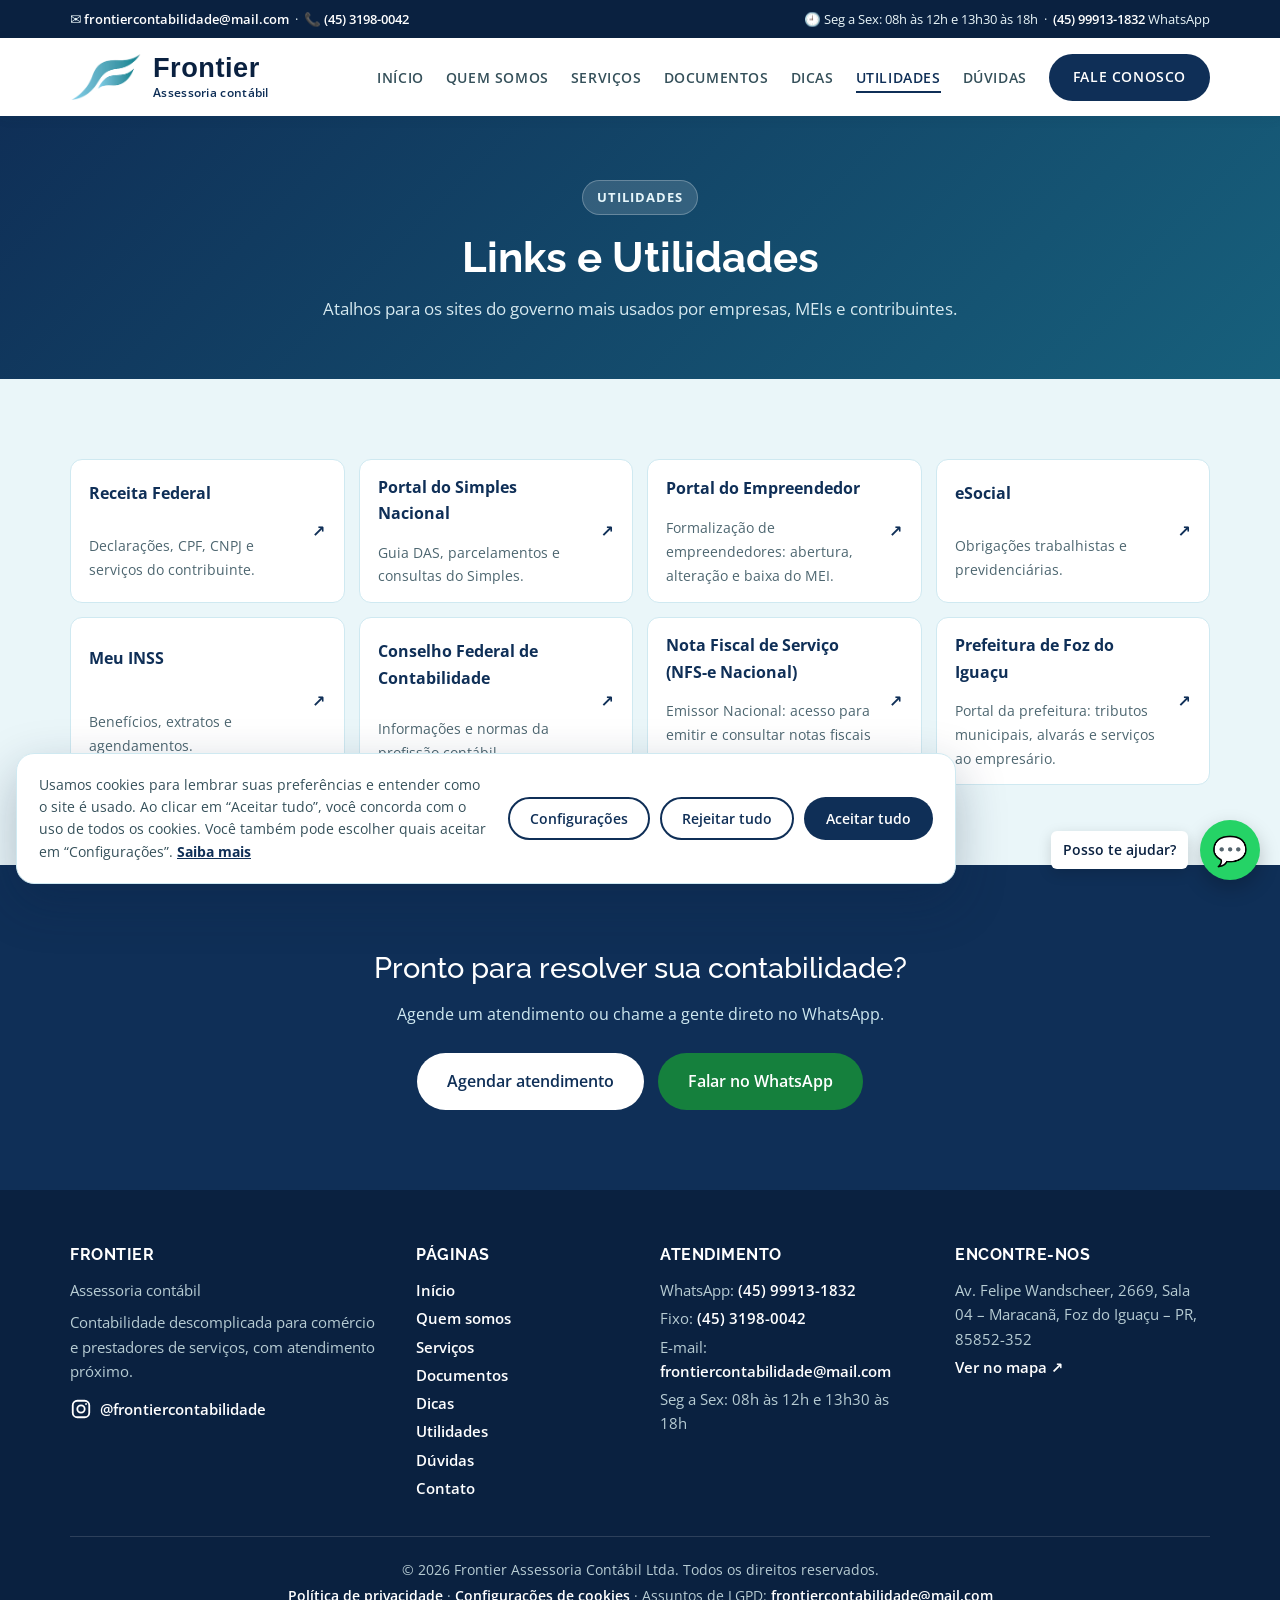
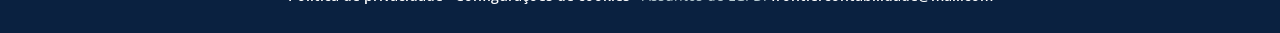
<file: utilidades.html>
<!DOCTYPE html>
<html lang="pt-BR">
<head>
  <meta charset="UTF-8" />
  <meta name="viewport" content="width=device-width, initial-scale=1.0" />
  <title>Links e Utilidades | Frontier Assessoria Contábil</title>
  <meta name="description" content="Atalhos para os sites do governo mais usados por empresas, MEIs e contribuintes: Receita Federal, Simples Nacional, NFS-e, eSocial, Meu INSS e Prefeitura de Foz do Iguaçu." />
  <meta name="theme-color" content="#0f2f57" />
  <link rel="icon" type="image/png" href="images/favicon.png" />
  <meta property="og:type" content="website" />
  <meta property="og:locale" content="pt_BR" />
  <meta property="og:title" content="Links e Utilidades | Frontier Assessoria Contábil" />
  <meta property="og:description" content="Atalhos para os sites do governo mais usados por empresas, MEIs e contribuintes." />
  <link rel="preconnect" href="https://fonts.googleapis.com">
  <link href="https://fonts.googleapis.com/css2?family=Open+Sans:wght@400;600;700&family=Raleway:wght@400;500;700&display=swap" rel="stylesheet">
  <link rel="stylesheet" href="styles.css" />
</head>
<body>
  <a href="#conteudo" class="skip-link">Pular para o conteúdo</a>

  <div class="topbar">
    <div class="container">
      <span>✉️ <a href="mailto:frontiercontabilidade@mail.com">frontiercontabilidade@mail.com</a> &nbsp;·&nbsp; 📞 <a href="tel:+554531980042">(45) 3198-0042</a></span>
      <span>🕘 Seg a Sex: 08h às 12h e 13h30 às 18h &nbsp;·&nbsp; <a href="#" class="js-whatsapp">(45) 99913-1832</a> WhatsApp</span>
    </div>
  </div>

  <header>
    <div class="container nav">
      <a href="index.html" class="logo" aria-label="Frontier Assessoria Contábil - início">
        <span class="logo-mark" aria-hidden="true"></span>
        <span class="logo-text"><strong>Frontier</strong><small>Assessoria contábil</small></span>
      </a>
      <button class="menu-toggle" id="menuToggle" aria-label="Abrir menu" aria-expanded="false" aria-controls="menu">☰</button>
      <ul id="menu"><li><a href="index.html">Início</a></li><li><a href="sobre.html">Quem somos</a></li><li><a href="servicos.html">Serviços</a></li><li><a href="documentos.html">Documentos</a></li><li><a href="dicas.html">Dicas</a></li><li><a href="utilidades.html" aria-current="page">Utilidades</a></li><li><a href="duvidas.html">Dúvidas</a></li><li><a href="contato.html" class="btn btn-primary" style="padding:10px 22px">Fale conosco</a></li></ul>
    </div>
  </header>

  <main id="conteudo">
    <section class="page-hero"><div class="container"><span class="eyebrow">Utilidades</span><h1>Links e Utilidades</h1><p>Atalhos para os sites do governo mais usados por empresas, MEIs e contribuintes.</p></div></section>
    <section class="soft-bg"><div class="container">
      <div class="links links-page"><a href="https://www.gov.br/receitafederal/pt-br" target="_blank" rel="noopener"><strong>Receita Federal</strong><span>Declarações, CPF, CNPJ e serviços do contribuinte.</span></a><a href="https://www8.receita.fazenda.gov.br/simplesnacional/" target="_blank" rel="noopener"><strong>Portal do Simples Nacional</strong><span>Guia DAS, parcelamentos e consultas do Simples.</span></a><a href="https://www.gov.br/empresas-e-negocios/pt-br/empreendedor" target="_blank" rel="noopener"><strong>Portal do Empreendedor</strong><span>Formalização de empreendedores: abertura, alteração e baixa do MEI.</span></a><a href="https://www.gov.br/esocial/pt-br" target="_blank" rel="noopener"><strong>eSocial</strong><span>Obrigações trabalhistas e previdenciárias.</span></a><a href="https://meu.inss.gov.br" target="_blank" rel="noopener"><strong>Meu INSS</strong><span>Benefícios, extratos e agendamentos.</span></a><a href="https://cfc.org.br" target="_blank" rel="noopener"><strong>Conselho Federal de Contabilidade</strong><span>Informações e normas da profissão contábil.</span></a><a href="https://www.nfse.gov.br/EmissorNacional/Login?ReturnUrl=%2femissornacional" target="_blank" rel="noopener"><strong>Nota Fiscal de Serviço (NFS-e Nacional)</strong><span>Emissor Nacional: acesso para emitir e consultar notas fiscais de serviço.</span></a><a href="https://www.pmfi.pr.gov.br" target="_blank" rel="noopener"><strong>Prefeitura de Foz do Iguaçu</strong><span>Portal da prefeitura: tributos municipais, alvarás e serviços ao empresário.</span></a></div>
    </div></section>
    <section class="cta-band"><div class="container">
      <h2>Pronto para resolver sua contabilidade?</h2>
      <p>Agende um atendimento ou chame a gente direto no WhatsApp.</p>
      <div class="hero-buttons"><a href="contato.html" class="btn btn-light">Agendar atendimento</a><a href="#" class="btn btn-green js-whatsapp">Falar no WhatsApp</a></div>
    </div></section>
  </main>

  <footer>
    <div class="container">
      <div class="footer-grid">
        <div>
          <h4>Frontier</h4>
          <p>Assessoria contábil</p>
          <p style="margin-top:8px">Contabilidade descomplicada para comércio e prestadores de serviços, com atendimento próximo.</p>
          <p class="social"><a href="https://www.instagram.com/frontiercontabilidade/" target="_blank" rel="noopener" aria-label="Instagram da Frontier"><svg viewBox="0 0 24 24" width="22" height="22" fill="none" stroke="currentColor" stroke-width="2" aria-hidden="true"><rect x="3" y="3" width="18" height="18" rx="5"/><circle cx="12" cy="12" r="4"/><circle cx="17.5" cy="6.5" r="1" fill="currentColor" stroke="none"/></svg><span>@frontiercontabilidade</span></a></p>
        </div>
        <div><h4>Páginas</h4><p><a href="index.html">Início</a></p><p><a href="sobre.html">Quem somos</a></p><p><a href="servicos.html">Serviços</a></p><p><a href="documentos.html">Documentos</a></p><p><a href="dicas.html">Dicas</a></p><p><a href="utilidades.html">Utilidades</a></p><p><a href="duvidas.html">Dúvidas</a></p><p><a href="contato.html">Contato</a></p></div>
        <div>
          <h4>Atendimento</h4>
          <p>WhatsApp: <a href="#" class="js-whatsapp">(45) 99913-1832</a></p>
          <p>Fixo: <a href="tel:+554531980042">(45) 3198-0042</a></p>
          <p>E-mail: <a href="mailto:frontiercontabilidade@mail.com">frontiercontabilidade@mail.com</a></p>
          <p>Seg a Sex: 08h às 12h e 13h30 às 18h</p>
        </div>
        <div>
          <h4>Encontre-nos</h4>
          <p class="js-endereco"></p>
          <p><a href="#" class="js-mapa" target="_blank" rel="noopener">Ver no mapa ↗</a></p>
        </div>
      </div>
      <div class="footer-bottom">© <span id="ano"></span> Frontier Assessoria Contábil Ltda. Todos os direitos reservados.<br>
        <a href="politica-de-privacidade.html">Política de privacidade</a> · <button type="button" class="link-btn" id="abrirCookies">Configurações de cookies</button> · Assuntos de LGPD: <a href="mailto:frontiercontabilidade@mail.com">frontiercontabilidade@mail.com</a></div>
    </div>
  </footer>

  <a class="whatsapp js-whatsapp" href="#" aria-label="Falar no WhatsApp">💬</a>
  <script src="script.js"></script>
</body>
</html>
</file>
<file: styles.css>
/* ========== VARIÁVEIS (paleta extraída do logo) ========== */
    :root {
      --primary: #0f2f57;       /* azul-marinho (inspirado na Dandolini) */
      --primary-dark: #0a2140;
      --teal: #5cb2cd;          /* azul-turquesa claro do logo */
      --teal-soft: #cfe9f1;
      --soft: #eaf6f9;          /* fundos suaves */
      --soft-2: #f6fbfd;
      --accent: #15803d;        /* verde só para ações de WhatsApp */
      --dark: #0a2140;
      --text: #35505a;
      --muted: #4d6670;
      --white: #ffffff;
      --radius: 16px;
      --shadow: 0 10px 30px rgba(23, 50, 59, 0.07);
    }

    * { margin: 0; padding: 0; box-sizing: border-box; }
    html { scroll-behavior: smooth; scroll-padding-top: 110px; }
    body {
      font-family: "Open Sans", "Segoe UI", system-ui, -apple-system, Roboto, Arial, sans-serif;
      color: var(--text);
      line-height: 1.65;
      background: var(--white);
    }
    img { max-width: 100%; display: block; }
    a { text-decoration: none; color: inherit; }
    ul { list-style: none; }
    h1, h2, h3, h4 { font-family: "Raleway", "Segoe UI", system-ui, sans-serif; }

    :focus-visible { outline: 3px solid #e6a23c; outline-offset: 3px; }

    .skip-link {
      position: absolute; left: -999px; top: 8px;
      background: var(--dark); color: var(--white);
      padding: 10px 16px; border-radius: 8px; z-index: 400;
    }
    .skip-link:focus { left: 8px; }

    .container { width: min(1140px, 92%); margin-inline: auto; }
    section { padding: 80px 0; }
    .section-title { text-align: center; margin-bottom: 48px; }
    .section-title span {
      color: var(--primary); font-weight: 700; text-transform: uppercase;
      font-size: .82rem; letter-spacing: 1.4px;
    }
    .section-title h2 { color: var(--dark); font-size: 2rem; font-weight: 500; margin: 8px 0 14px; line-height: 1.25; }
    .section-title h2::after { content: ""; display: block; width: 310px; max-width: 80%; height: 2px; margin: 16px auto 0; background: linear-gradient(90deg, #b9c2cb 0 32%, transparent 32% 34%, var(--primary) 34% 66%, transparent 66% 68%, #b9c2cb 68% 100%); }
    .section-title p { color: var(--muted); max-width: 620px; margin: auto; }

    .btn {
      display: inline-block; padding: 13px 28px; border-radius: 4px;
      font-weight: 600; border: 2px solid transparent; cursor: pointer;
      transition: .25s; font-size: 1rem; font-family: inherit; text-align: center;
    }
    .btn-primary { background: var(--primary); color: var(--white); }
    .btn-primary:hover { background: var(--primary-dark); transform: translateY(-2px); }
    .btn-outline { border-color: var(--primary); color: var(--primary); background: transparent; }
    .btn-outline:hover { background: var(--primary); color: var(--white); }
    .btn-green { background: var(--accent); color: var(--white); }
    .btn-green:hover { filter: brightness(.92); transform: translateY(-2px); }

    /* ========== BARRA SUPERIOR ========== */
    .topbar { background: var(--primary-dark); color: #eaf6f9; font-size: .88rem; }
    .topbar .container {
      display: flex; justify-content: space-between; align-items: center;
      gap: 16px; flex-wrap: wrap; padding: 8px 0;
    }
    .topbar a { font-weight: 600; }
    .topbar a:hover { text-decoration: underline; }

    /* ========== HEADER ========== */
    header {
      position: sticky; top: 0; z-index: 100;
      background: rgba(255,255,255,.96);
      backdrop-filter: blur(8px);
      box-shadow: 0 2px 12px rgba(23,50,59,.07);
    }
    .nav { display: flex; align-items: center; justify-content: space-between; height: 78px; }
    .logo { display: flex; align-items: center; gap: 12px; }
    .logo-mark { display: block; flex: none; width: 71px; height: 46px; background: url([data-uri]) center / contain no-repeat; }
    .logo-text { line-height: 1.1; }
    .logo-text strong {
      display: block; font-family: Arial, Helvetica, sans-serif;
      font-size: 1.7rem; font-weight: 700; color: var(--dark); letter-spacing: .5px;
    }
    .logo-text small { font-size: .78rem; color: var(--primary); font-weight: 600; letter-spacing: .3px; }
    .nav ul { display: flex; gap: 22px; align-items: center; }
    .nav ul a { font-weight: 600; font-size: .86rem; letter-spacing: .6px; text-transform: uppercase; transition: .2s; }
    .nav ul a:hover { color: var(--primary); }
    .nav ul a.btn:hover { color: var(--white); }
    .menu-toggle {
      display: none; background: none; border: 0;
      font-size: 1.8rem; cursor: pointer; color: var(--dark);
    }

    /* ========== HERO (suave) ========== */
    .hero {
      background: linear-gradient(160deg, var(--soft) 0%, var(--soft-2) 55%, var(--white) 100%);
      padding: 80px 0 90px;
    }
    .hero-grid {
      display: grid; grid-template-columns: 1.15fr .85fr;
      gap: 56px; align-items: center;
    }
    .eyebrow {
      display: inline-block; background: var(--teal-soft); color: var(--primary-dark);
      font-weight: 700; font-size: .8rem; letter-spacing: 1px; text-transform: uppercase;
      padding: 6px 14px; border-radius: 30px; margin-bottom: 18px;
    }
    .hero h1 { font-size: clamp(2rem, 4vw, 3rem); line-height: 1.15; color: var(--dark); margin-bottom: 18px; }
    .hero h1 em { font-style: normal; color: var(--primary); }
    .hero p { font-size: 1.08rem; color: var(--muted); margin-bottom: 30px; max-width: 540px; }
    .hero-buttons { display: flex; gap: 14px; flex-wrap: wrap; }
    .hero-logo { max-width: 400px; margin-inline: auto; }
    .hero-solo { max-width: 820px; text-align: center; }
    .hero-solo p { margin-inline: auto; max-width: 700px; }
    .hero-solo .hero-buttons { justify-content: center; }

    /* ========== DIFERENCIAIS ========== */
    .stats { background: var(--white); padding: 0; margin-top: -34px; position: relative; z-index: 2; }
    .stats-grid {
      display: grid; grid-template-columns: repeat(4, 1fr); text-align: center; gap: 12px;
      background: var(--white); border-radius: var(--radius); box-shadow: var(--shadow);
      padding: 28px 20px; border: 1px solid var(--teal-soft);
    }
    .stats strong { display: block; font-size: 1.25rem; color: var(--primary); }
    .stats span { color: var(--muted); font-size: .92rem; }

    /* ========== SERVIÇOS (grade de blocos) ========== */
    .tiles { display: grid; grid-template-columns: repeat(auto-fit, minmax(250px, 1fr)); gap: 22px; }
    .tile {
      background: var(--white); border: 1px solid var(--teal-soft); border-radius: var(--radius);
      padding: 28px 24px; transition: .25s; display: block;
    }
    .tile:hover { transform: translateY(-5px); box-shadow: var(--shadow); border-color: var(--teal); }
    .tile .icon {
      width: 54px; height: 54px; border-radius: 14px; background: var(--soft);
      display: grid; place-items: center; font-size: 1.6rem; margin-bottom: 14px;
    }
    .tile h3 { color: var(--dark); font-size: 1.1rem; margin-bottom: 6px; }
    .tile p { color: var(--muted); font-size: .95rem; }

    /* ========== COMO FUNCIONA ========== */
    .soft-bg { background: var(--soft); }
    .steps { display: grid; grid-template-columns: repeat(auto-fit, minmax(220px, 1fr)); gap: 24px; }
    .step { text-align: center; padding: 20px; }
    .step .num {
      width: 56px; height: 56px; border-radius: 50%;
      background: var(--primary); color: var(--white);
      display: grid; place-items: center;
      font-size: 1.4rem; font-weight: 700; margin: 0 auto 14px;
    }
    .step h4 { color: var(--dark); margin-bottom: 6px; }

    /* ========== SOBRE ========== */
    .about-grid { display: grid; grid-template-columns: .9fr 1.1fr; gap: 56px; align-items: center; }
    .about-img { width: 100%; max-width: 360px; margin-inline: auto; }
    .about h2 { color: var(--dark); font-size: 2rem; margin-bottom: 14px; }
    .about li { padding: 6px 0 6px 30px; position: relative; }
    .about li::before { content: "✔"; position: absolute; left: 0; color: var(--primary); }


    /* ========== ESCRITÓRIO ========== */
    .gallery { display: grid; grid-template-columns: repeat(3, 1fr); gap: 20px; margin-bottom: 28px; }
    .photo { position: relative; border-radius: var(--radius); overflow: hidden; background: var(--teal-soft); aspect-ratio: 4 / 3; box-shadow: var(--shadow); }
    .photo img { width: 100%; height: 100%; object-fit: cover; }
    .photo figcaption {
      position: absolute; left: 0; right: 0; bottom: 0; padding: 22px 16px 12px;
      color: #fff; font-weight: 600; font-size: .92rem;
      background: linear-gradient(180deg, transparent, rgba(23,50,59,.72));
    }
    .photo.empty img { display: none; }
    .photo.empty { display: grid; place-items: center; border: 2px dashed var(--teal); box-shadow: none; }
    .photo.empty::before { content: "📷 Foto em breve"; color: var(--primary-dark); font-weight: 600; }
    .photo.empty figcaption { background: none; color: var(--muted); text-align: center; }
    .location { display: grid; grid-template-columns: .8fr 1.2fr; gap: 24px; align-items: stretch; }
    .location-card { background: var(--white); border: 1px solid var(--teal-soft); border-radius: var(--radius); padding: 30px; box-shadow: var(--shadow); }
    .location-card h3 { color: var(--dark); margin-bottom: 10px; font-size: 1.3rem; }
    .map-wrap { border-radius: var(--radius); overflow: hidden; min-height: 300px; border: 1px solid var(--teal-soft); box-shadow: var(--shadow); }
    .map-wrap iframe { width: 100%; height: 100%; min-height: 300px; border: 0; display: block; }


    /* ========== DICAS / NOTÍCIAS ========== */
    .news-grid { display: grid; grid-template-columns: repeat(3, 1fr); gap: 36px 40px; }
    .news-item { display: grid; grid-template-columns: 68px 1fr; gap: 12px; align-items: start; }
    .news-tag { background: var(--primary); color: #fff; font-family: "Raleway", sans-serif; font-weight: 700; font-size: .8rem; line-height: 1.25; text-align: center; text-transform: uppercase; padding: 10px 6px; }
    .news-item h3 { font-size: 1rem; line-height: 1.3; color: #555; }
    .news-item p { grid-column: 1 / -1; color: var(--muted); font-size: .95rem; }
    @media (max-width: 1000px) { .news-grid { grid-template-columns: repeat(2, 1fr); } }
    @media (max-width: 640px) { .news-grid { grid-template-columns: 1fr; } }

    /* ========== LINKS E UTILIDADES (cartões com descrição) ========== */
    .links a { display: block; }
    .links a::after { content: none; }
    .links a strong { display: block; color: var(--primary); }
    .links a span { display: block; font-weight: 400; font-size: .9rem; color: var(--muted); }

    /* ========== BALÃO DO WHATSAPP ========== */
    .whatsapp::before { content: "Posso te ajudar?"; position: absolute; right: 72px; background: #fff; color: var(--dark); font-size: .85rem; font-weight: 600; padding: 8px 12px; border-radius: 6px; box-shadow: 0 4px 14px rgba(0,0,0,.15); white-space: nowrap; }
    @media (max-width: 480px) { .whatsapp::before { display: none; } }

    /* ========== LINKS ÚTEIS ========== */
    .links { display: grid; grid-template-columns: repeat(auto-fit, minmax(230px, 1fr)); gap: 14px; }
    .links a {
      display: flex; align-items: center; justify-content: space-between; gap: 10px;
      background: var(--white); border: 1px solid var(--teal-soft); border-radius: 12px;
      padding: 14px 18px; font-weight: 600; color: var(--dark); transition: .2s;
    }
    .links a::after { content: "↗"; color: var(--primary); }
    .links a:hover { border-color: var(--teal); color: var(--primary); transform: translateY(-2px); }

    /* ========== FAQ ========== */
    .faq { max-width: 800px; margin: auto; }
    details {
      background: var(--white); border-radius: 12px; border: 1px solid var(--teal-soft);
      margin-bottom: 14px; padding: 18px 22px;
    }
    summary { cursor: pointer; font-weight: 600; color: var(--dark); }
    details p { margin-top: 12px; color: var(--muted); }

    /* ========== AGENDAMENTO ========== */
    .contact { background: linear-gradient(180deg, #d9eef5 0%, var(--soft) 100%); }
    .contact-grid { display: grid; grid-template-columns: .9fr 1.1fr; gap: 48px; align-items: start; }
    .contact-info h3 { color: var(--dark); font-size: 1.4rem; margin-bottom: 10px; }
    .contact-info p { color: var(--muted); margin-bottom: 18px; }
    .contact-info li { padding: 8px 0; color: var(--dark); }
    .contact-info li.addr { display: flex; gap: 10px; }
    .contact-info li.addr a { color: var(--primary); font-weight: 600; }
    .contact-info li.addr a:hover { text-decoration: underline; }
    .contact-info a.phone { font-weight: 700; color: var(--primary); }
    form {
      background: var(--white); padding: 32px; border-radius: var(--radius);
      box-shadow: var(--shadow); border: 1px solid var(--teal-soft); color: var(--text);
    }
    .field { margin-bottom: 16px; }
    .field-row { display: grid; grid-template-columns: 1fr 1fr; gap: 14px; }
    label { display: block; font-weight: 600; margin-bottom: 6px; font-size: .9rem; color: var(--dark); }
    input, select, textarea {
      width: 100%; padding: 12px 14px; border-radius: 10px;
      border: 1px solid #9db9c2; font: inherit; background: var(--white); color: var(--dark);
    }
    input:focus, select:focus, textarea:focus { outline: 2px solid var(--primary); border-color: transparent; }
    .check { display: flex; gap: 8px; font-size: .85rem; align-items: flex-start; margin-bottom: 16px; font-weight: 400; }
    .check input { width: auto; margin-top: 4px; }
    form .btn { width: 100%; }

    /* ========== FOOTER ========== */
    footer { background: var(--dark); color: #b7ccd3; padding: 52px 0 24px; font-size: .92rem; }
    footer a { color: #fff; font-weight: 600; }
    footer a:hover { text-decoration: underline; }
    footer small { display: block; margin-top: 6px; }
    .footer-grid { display: grid; grid-template-columns: 1.2fr 1fr 1fr; gap: 40px; padding-bottom: 32px; border-bottom: 1px solid rgba(255,255,255,.14); }
    footer h4 { color: #fff; font-size: 1rem; margin-bottom: 10px; letter-spacing: .5px; text-transform: uppercase; }
    footer p { margin-bottom: 4px; }
    .footer-bottom { text-align: center; padding-top: 20px; font-size: .85rem; }

    /* ========== WHATSAPP FLUTUANTE ========== */
    .whatsapp {
      position: fixed; right: 20px; bottom: 20px; z-index: 200;
      width: 60px; height: 60px; border-radius: 50%;
      background: #25d366; color: var(--white);
      display: grid; place-items: center; font-size: 1.8rem;
      box-shadow: 0 8px 20px rgba(0,0,0,.22); transition: .25s;
    }
    .whatsapp:hover { transform: scale(1.1); }

    /* ========== RESPONSIVO ========== */
    @media (max-width: 860px) {
      .menu-toggle { display: block; }
      .nav ul {
        position: absolute; top: 78px; left: 0; right: 0;
        background: var(--white); flex-direction: column;
        padding: 20px 0; gap: 18px;
        box-shadow: 0 10px 20px rgba(0,0,0,.08);
        display: none;
      }
      .nav ul.open { display: flex; }
      .hero-grid, .about-grid, .contact-grid { grid-template-columns: 1fr; }
      .hero { padding: 56px 0 70px; }
      .hero-logo { max-width: 280px; }
      .stats-grid { grid-template-columns: repeat(2, 1fr); }
      .footer-grid { grid-template-columns: 1fr; gap: 26px; }
      .gallery, .location { grid-template-columns: 1fr; }
      section { padding: 60px 0; }
      .topbar .container { justify-content: center; text-align: center; }
    }
    @media (max-width: 480px) {
      .field-row { grid-template-columns: 1fr; gap: 0; }
      .logo-text small { display: none; }
    }
    @media (prefers-reduced-motion: reduce) {
      html { scroll-behavior: auto; }
      * { transition: none !important; }
    }
  
/* ========== MULTIPÁGINA ========== */
.nav ul a[aria-current="page"]:not(.btn) { color: var(--primary); border-bottom: 2px solid var(--primary); padding-bottom: 4px; }
.page-hero { background: linear-gradient(160deg, var(--soft) 0%, var(--soft-2) 60%, var(--white) 100%); padding: 64px 0 56px; text-align: center; }
.page-hero h1 { font-size: clamp(1.8rem, 3.6vw, 2.6rem); color: var(--dark); line-height: 1.2; margin-bottom: 12px; }
.page-hero p { color: var(--muted); max-width: 640px; margin: auto; font-size: 1.05rem; }
.btn-light { background: var(--white); color: var(--primary); }
.btn-light:hover { background: var(--soft); transform: translateY(-2px); }
.cta-band { background: var(--primary); color: var(--white); text-align: center; }
.cta-band h2 { font-size: 1.8rem; font-weight: 500; margin-bottom: 8px; }
.cta-band p { color: var(--teal-soft); margin-bottom: 26px; }
.cta-band .hero-buttons { justify-content: center; }
.more { text-align: center; margin-top: 36px; }
.checklist li { padding: 4px 0 4px 26px; position: relative; font-size: .95rem; color: var(--muted); }
.checklist li::before { content: "✔"; position: absolute; left: 0; color: var(--primary); }
.tile.static:hover { transform: none; box-shadow: none; border-color: var(--teal-soft); }
@media (min-width: 861px) { .footer-grid { grid-template-columns: 1.2fr .8fr 1fr 1fr; } }

    .logo-full { width: 100%; aspect-ratio: 564 / 517; background: url([data-uri]) center / contain no-repeat; }


/* ========== VISUAL RENOVADO (mesma paleta da logo) ========== */
.btn { border-radius: 999px; }
.btn-light { background: #fff; color: var(--primary); }
.btn-light:hover { background: var(--teal-soft); transform: translateY(-2px); }
.btn-ghost { border-color: rgba(255,255,255,.7); color: #fff; background: transparent; }
.btn-ghost:hover { background: #fff; color: var(--primary); }
.topbar .container { font-size: .84rem; }
.topbar a { color: #fff; }

.hero { position: relative; overflow: hidden; color: #fff; padding: 96px 0 120px;
  background: radial-gradient(circle at 85% 10%, rgba(92,178,205,.45) 0, transparent 45%),
              radial-gradient(circle at 5% 95%, rgba(92,178,205,.25) 0, transparent 40%),
              linear-gradient(135deg, #0a2140 0%, #0f2f57 55%, #17607c 100%); }
.hero .eyebrow { background: rgba(255,255,255,.14); color: #e6f6fb; border: 1px solid rgba(255,255,255,.25); }
.hero h1 { color: #fff; font-size: clamp(2.1rem, 4.6vw, 3.4rem); }
.hero h1 em { color: var(--teal); }
.hero p { color: #d6e9f0; font-size: 1.15rem; }
.hero-chips { display: flex; flex-wrap: wrap; gap: 10px 18px; justify-content: center; margin-top: 34px; font-size: .9rem; color: #cfe6ee; }
.hero-chips li { background: rgba(255,255,255,.08); border: 1px solid rgba(255,255,255,.18); padding: 6px 14px; border-radius: 999px; }
.stats { margin-top: -50px; }
.stats-grid { border-radius: 20px; box-shadow: 0 18px 40px rgba(10,33,64,.16); }
.tile { border-radius: 18px; }
.tile .icon { border-radius: 16px; }
.contact { background: linear-gradient(180deg, #d9eef5 0%, var(--soft) 100%); }
.contact .section-title { margin-bottom: 36px; }
form input, form select, form textarea { border-radius: 12px; }
.page-hero { background: linear-gradient(135deg, #0f2f57 0%, #17607c 100%); }
.page-hero h1 { color: #fff; }
.page-hero p { color: #d6e9f0; }
.page-hero .eyebrow { background: rgba(255,255,255,.14); color: #e6f6fb; border: 1px solid rgba(255,255,255,.25); }
.map-wrap, .location-card { border-radius: 18px; }

.social a { display: inline-flex; align-items: center; gap: 8px; margin-top: 10px; }
.link-btn { background: none; border: 0; color: #fff; font: inherit; font-weight: 600; cursor: pointer; padding: 0; }
.link-btn:hover { text-decoration: underline; }
.footer-bottom { line-height: 1.9; }
.prose { max-width: 820px; }
.prose h2 { color: var(--dark); font-size: 1.25rem; margin: 28px 0 8px; }
.prose p { margin-bottom: 10px; }
.prose a { color: var(--primary); font-weight: 600; text-decoration: underline; }

/* ========== COOKIES ========== */
.ck-banner { position: fixed; left: 16px; right: 96px; bottom: 16px; z-index: 500; max-width: 940px; margin-inline: 0;
  background: #fff; color: var(--text); border: 1px solid var(--teal-soft); border-radius: 18px;
  box-shadow: 0 18px 50px rgba(10,33,64,.28); padding: 20px 22px; display: flex; gap: 18px; align-items: center; flex-wrap: wrap; }
.ck-banner p { flex: 1 1 340px; font-size: .9rem; line-height: 1.55; }
.ck-banner a { color: var(--primary); font-weight: 700; text-decoration: underline; }
.ck-actions { display: flex; gap: 10px; flex-wrap: wrap; }
.ck-actions .btn { padding: 10px 20px; font-size: .9rem; }
.ck-overlay { position: fixed; inset: 0; z-index: 600; background: rgba(10,33,64,.6); display: grid; place-items: center; padding: 16px; }
.ck-overlay[hidden], .ck-banner[hidden] { display: none; }
.ck-modal { background: #fff; border-radius: 20px; max-width: 640px; width: 100%; max-height: 90vh; overflow: auto; padding: 26px; box-shadow: 0 30px 70px rgba(0,0,0,.35); }
.ck-modal h2 { color: var(--dark); font-size: 1.3rem; margin-bottom: 8px; }
.ck-modal > p { font-size: .9rem; color: var(--muted); margin-bottom: 14px; }
.ck-cat { border-top: 1px solid var(--teal-soft); padding: 14px 0; }
.ck-cat label { display: flex; justify-content: space-between; align-items: center; gap: 12px; font-weight: 700; color: var(--dark); cursor: pointer; }
.ck-cat p { font-size: .85rem; color: var(--muted); margin-top: 6px; }
.ck-cat input { width: 20px; height: 20px; accent-color: var(--primary); flex: none; }
.ck-cat .on { font-size: .8rem; color: var(--accent); font-weight: 700; }
.ck-modal .ck-actions { margin-top: 18px; justify-content: flex-end; }
@media (max-width: 860px) { .ck-banner { left: 8px; right: 8px; bottom: 8px; } .ck-actions { width: 100%; } .ck-actions .btn { flex: 1; } }

.check a { color: var(--primary); font-weight: 700; text-decoration: underline; }
@media (max-width: 640px) { .topbar { display: none; } .ck-banner { padding: 16px; } }

.news-item { grid-template-columns: 88px 1fr; }
.news-tag { font-size: .7rem; letter-spacing: .3px; }

/* Fundo da seção inicial: foto em alta resolução (sem desfoque) com camada azul leve para leitura */
.hero { background:
  linear-gradient(135deg, rgba(10,33,64,.55) 0%, rgba(15,47,87,.40) 55%, rgba(23,96,124,.30) 100%),
  url(hero-bg.jpg) center 35% / cover no-repeat; background-color: #0f2f57; }
@media (max-width: 900px) { .hero { background:
  linear-gradient(135deg, rgba(10,33,64,.58) 0%, rgba(15,47,87,.45) 55%, rgba(23,96,124,.35) 100%),
  url(hero-bg-mobile.jpg) center / cover no-repeat; background-color: #0f2f57; } }

/* ===== Fundo do topo: foto desfocada que se mistura ao degradê ===== */
.hero::before { content: ""; position: absolute; inset: 0; z-index: 0; pointer-events: none;
  background: none; opacity: 1; }
.hero::after { content: ""; position: absolute; inset: 0; z-index: 0; pointer-events: none;
  background: none; }
.hero > .container { position: relative; z-index: 1; }

/* Sombra leve no texto do topo para manter a leitura sobre a foto sem escurecê-la */
.hero h1, .hero p, .hero .eyebrow, .hero-chips { text-shadow: 0 2px 8px rgba(0,0,0,.55); }

/* Cartões de links: título em cima, descrição embaixo, seta à direita */
.links a { display: grid; grid-template-columns: 1fr auto; column-gap: 12px; align-items: center; }
.links a strong, .links a span { grid-column: 1; }
.links a::after { grid-column: 2; grid-row: 1 / span 2; }
.links a span { margin-top: 4px; }

/* ===== Leitura sobre a foto nítida (a foto em si fica sem camada de cor) ===== */
.hero-solo { position: relative; }
.hero-solo::before { content: ""; position: absolute; inset: -50px -12%; z-index: -1; pointer-events: none;
  background: radial-gradient(ellipse at center, rgba(10,33,64,.62) 0%, rgba(10,33,64,.34) 48%, transparent 74%); }
.hero p { text-shadow: 0 1px 3px rgba(0,0,0,.75), 0 2px 14px rgba(0,0,0,.5); }
.hero .eyebrow, .hero-chips li { background: rgba(10,33,64,.55); -webkit-backdrop-filter: blur(4px); backdrop-filter: blur(4px); }
.hero .btn-ghost { background: rgba(10,33,64,.45); -webkit-backdrop-filter: blur(4px); backdrop-filter: blur(4px); }
.hero .btn-ghost:hover { background: #fff; }
</file>
